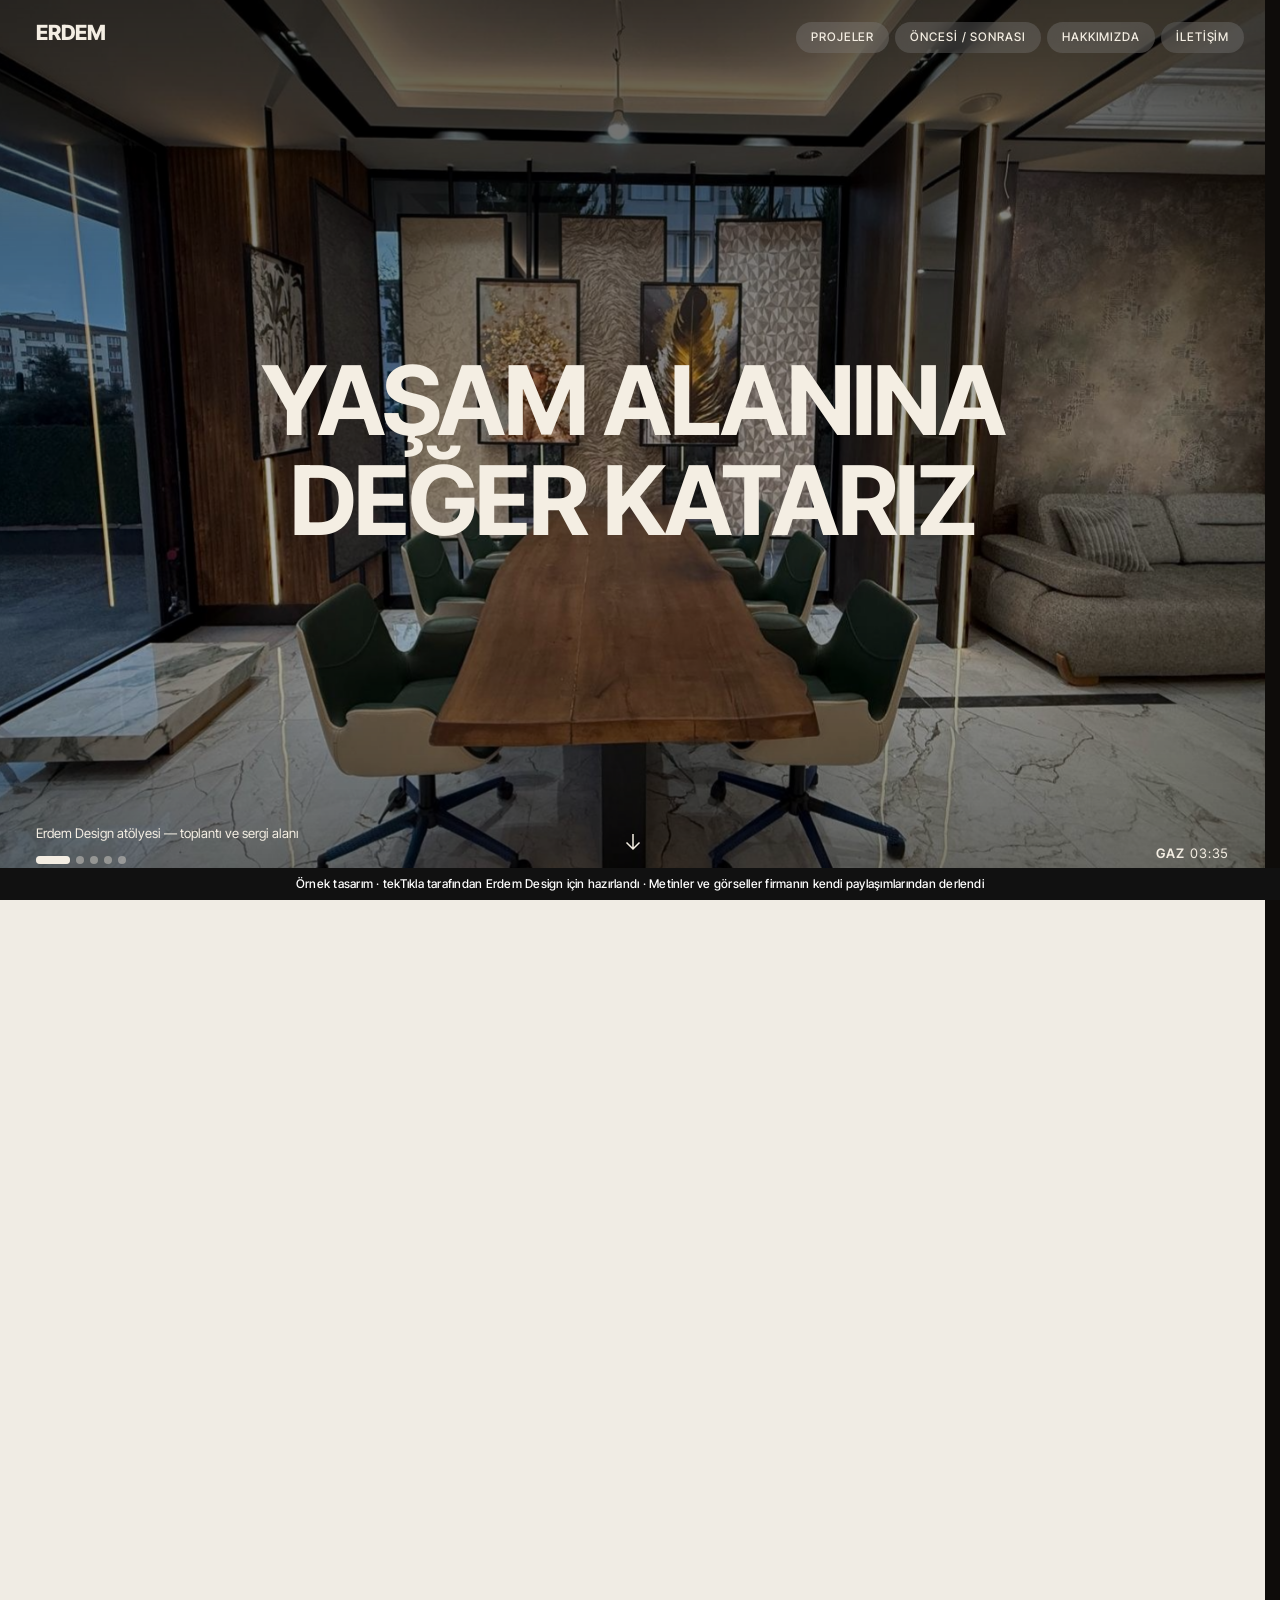
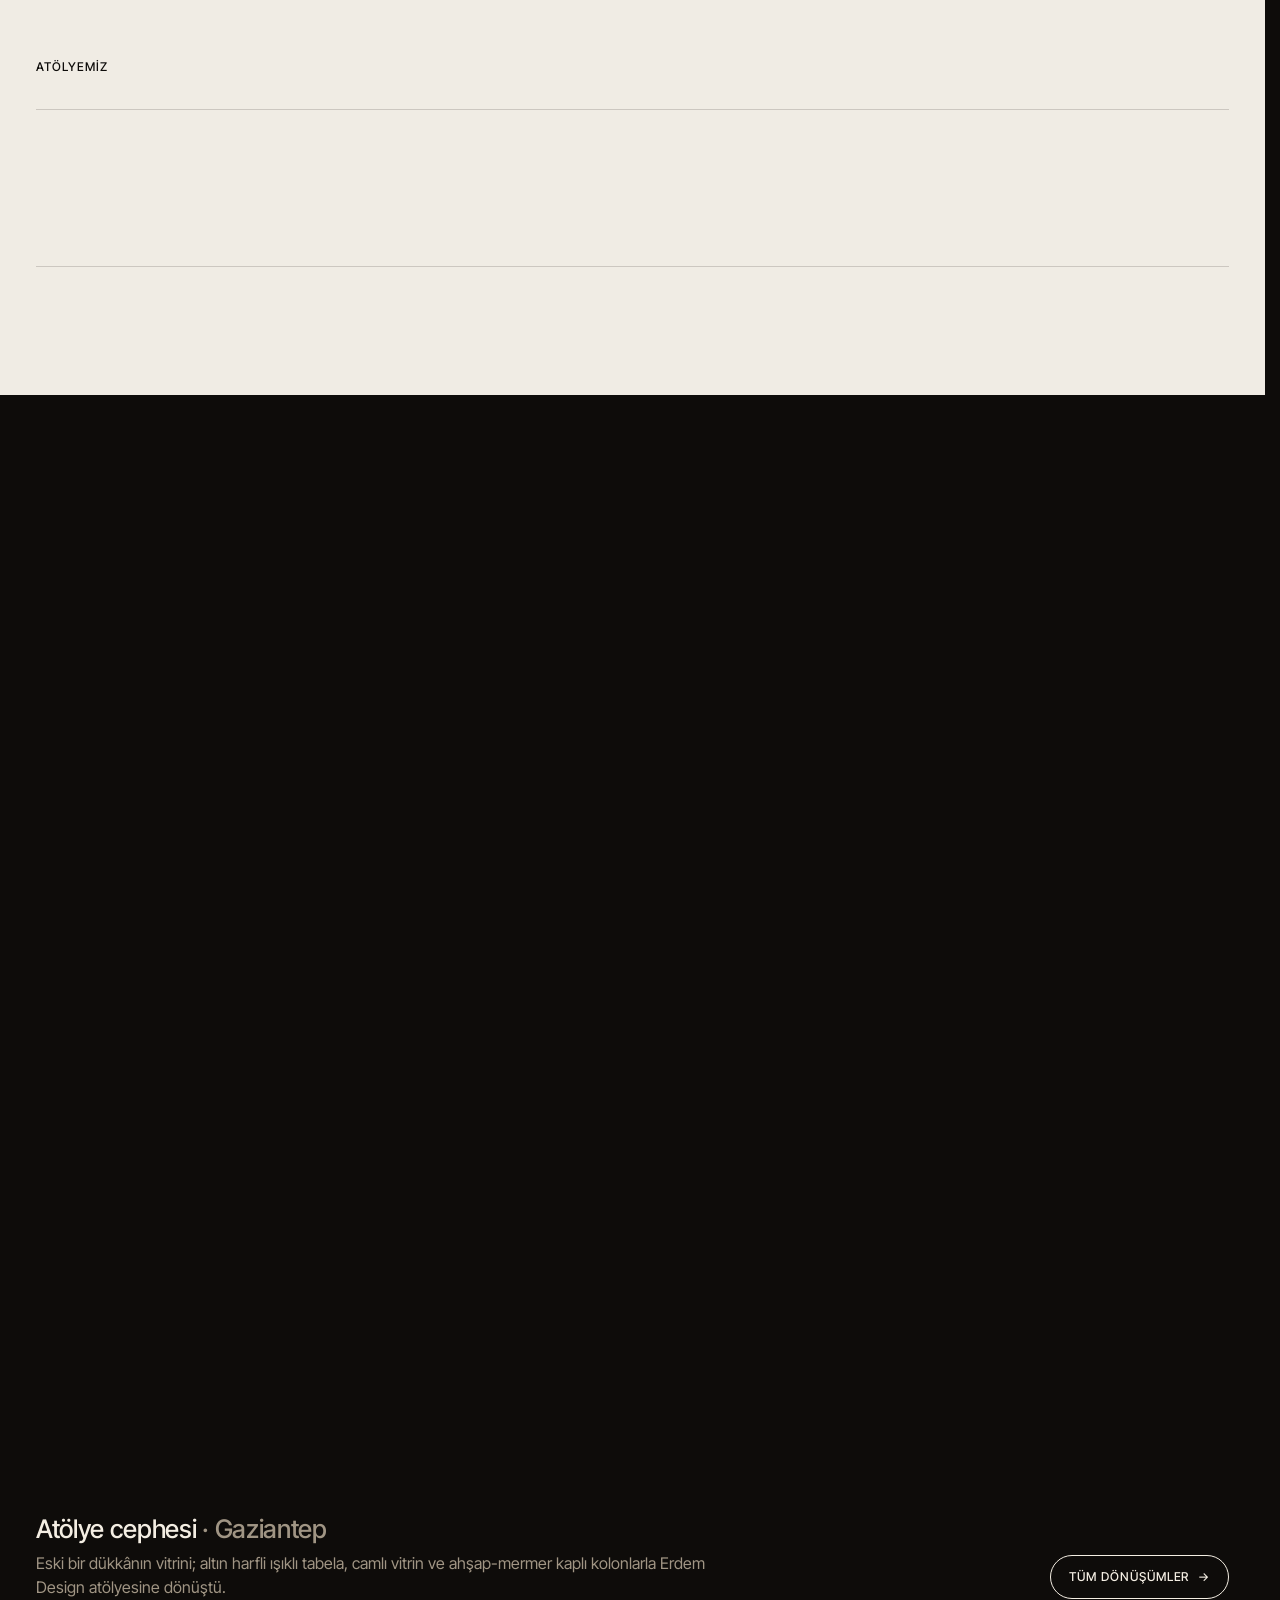
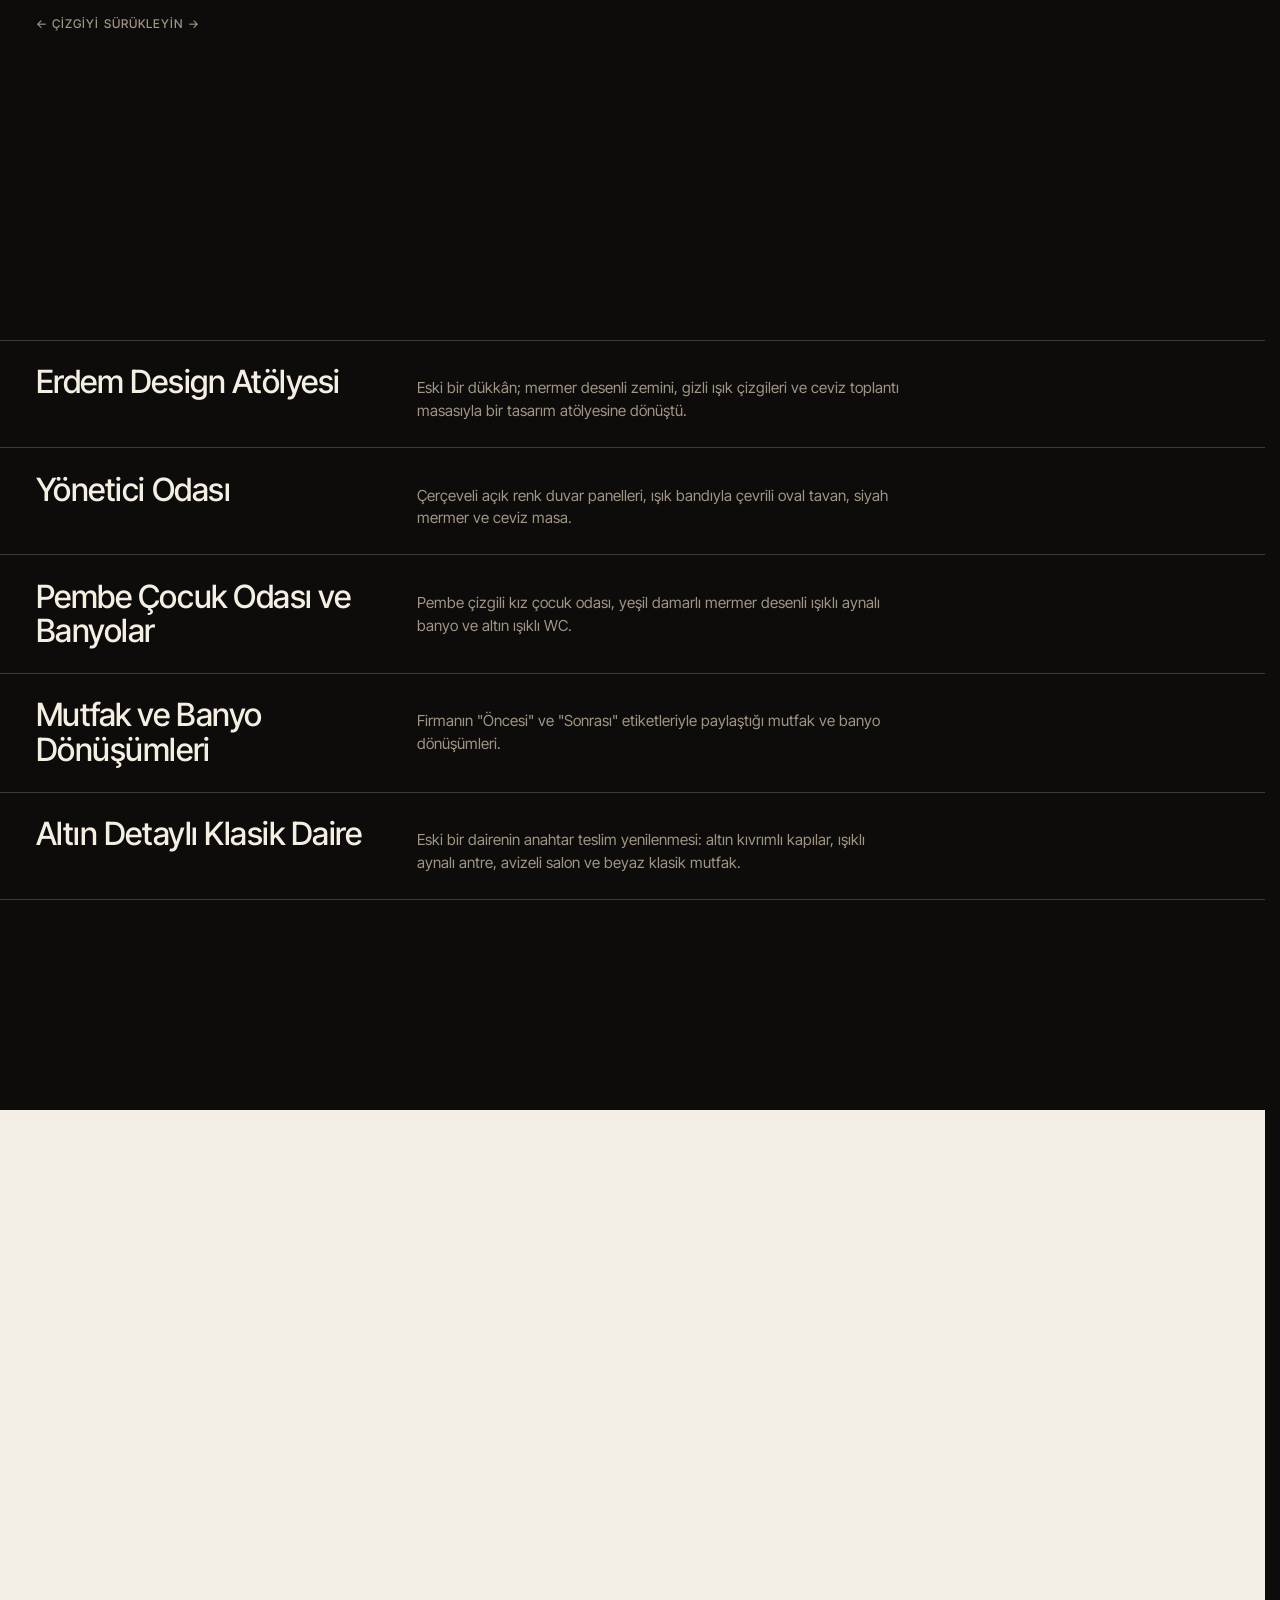
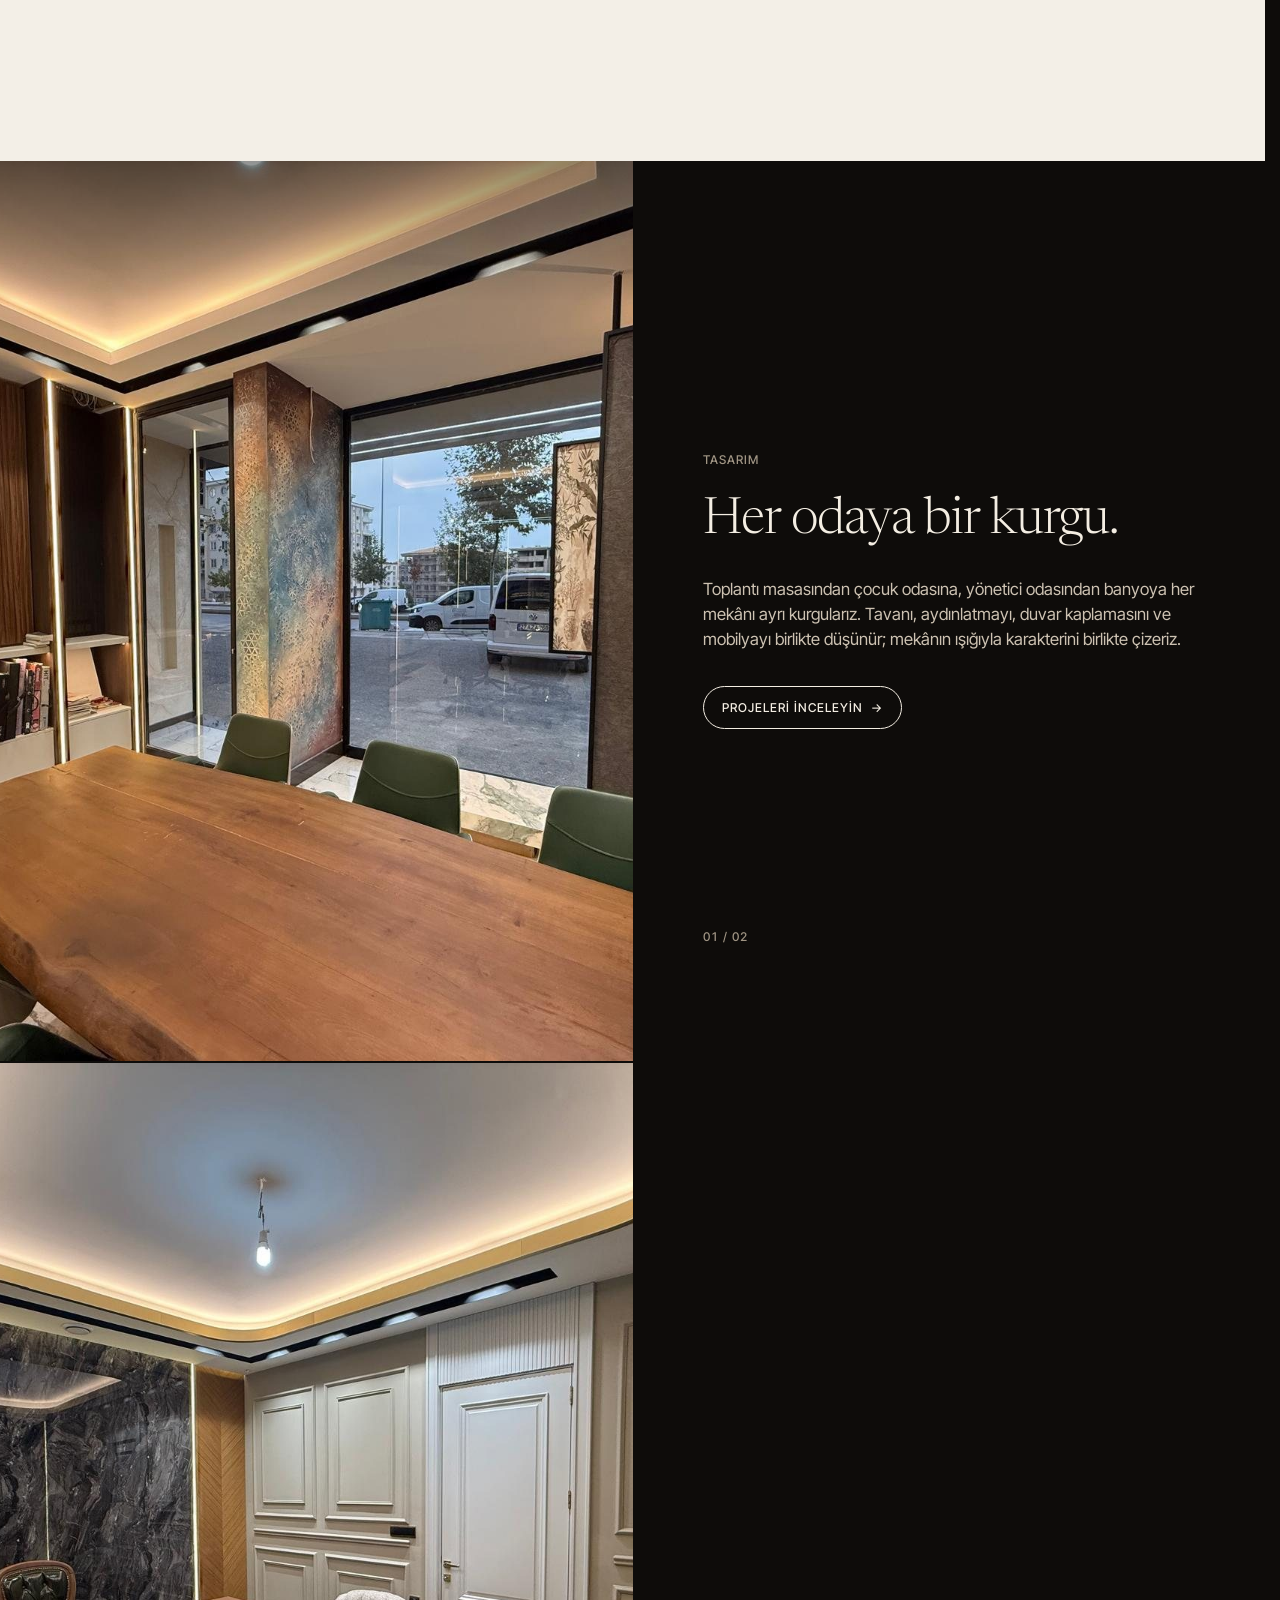
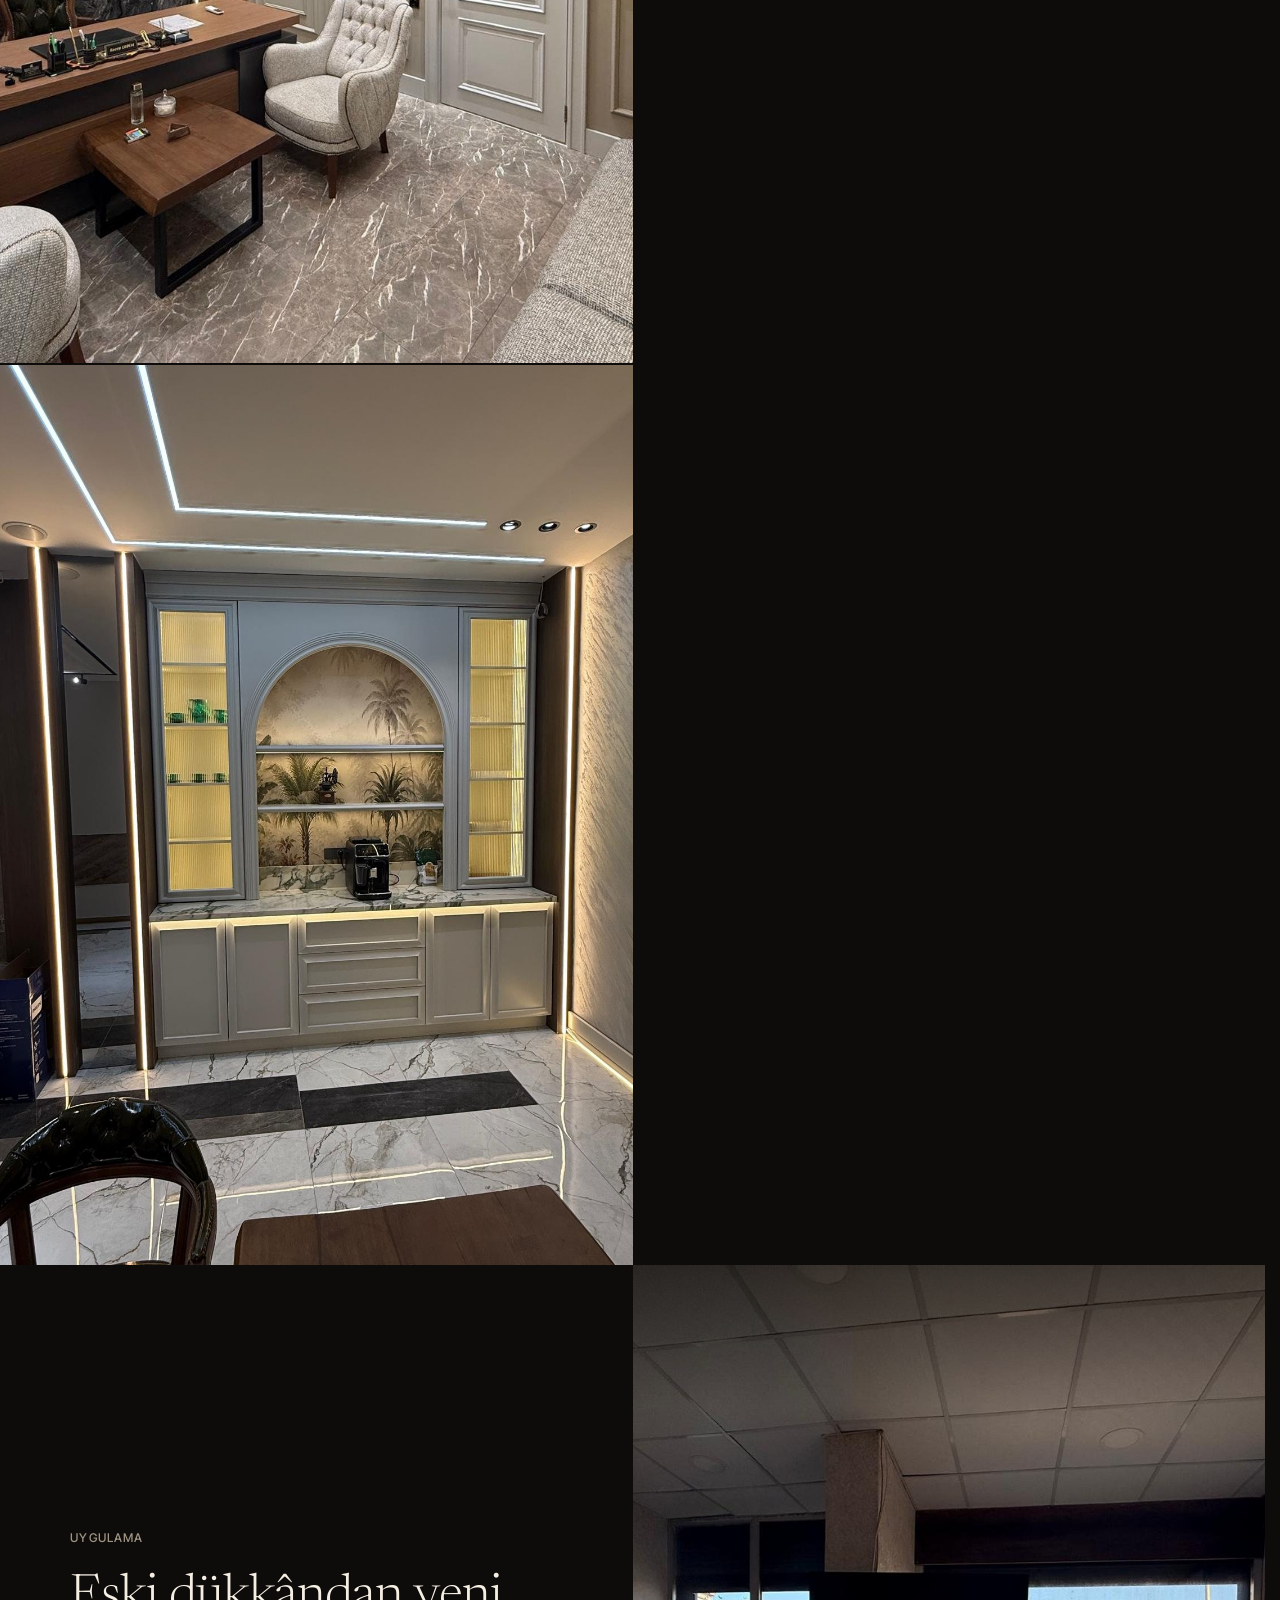
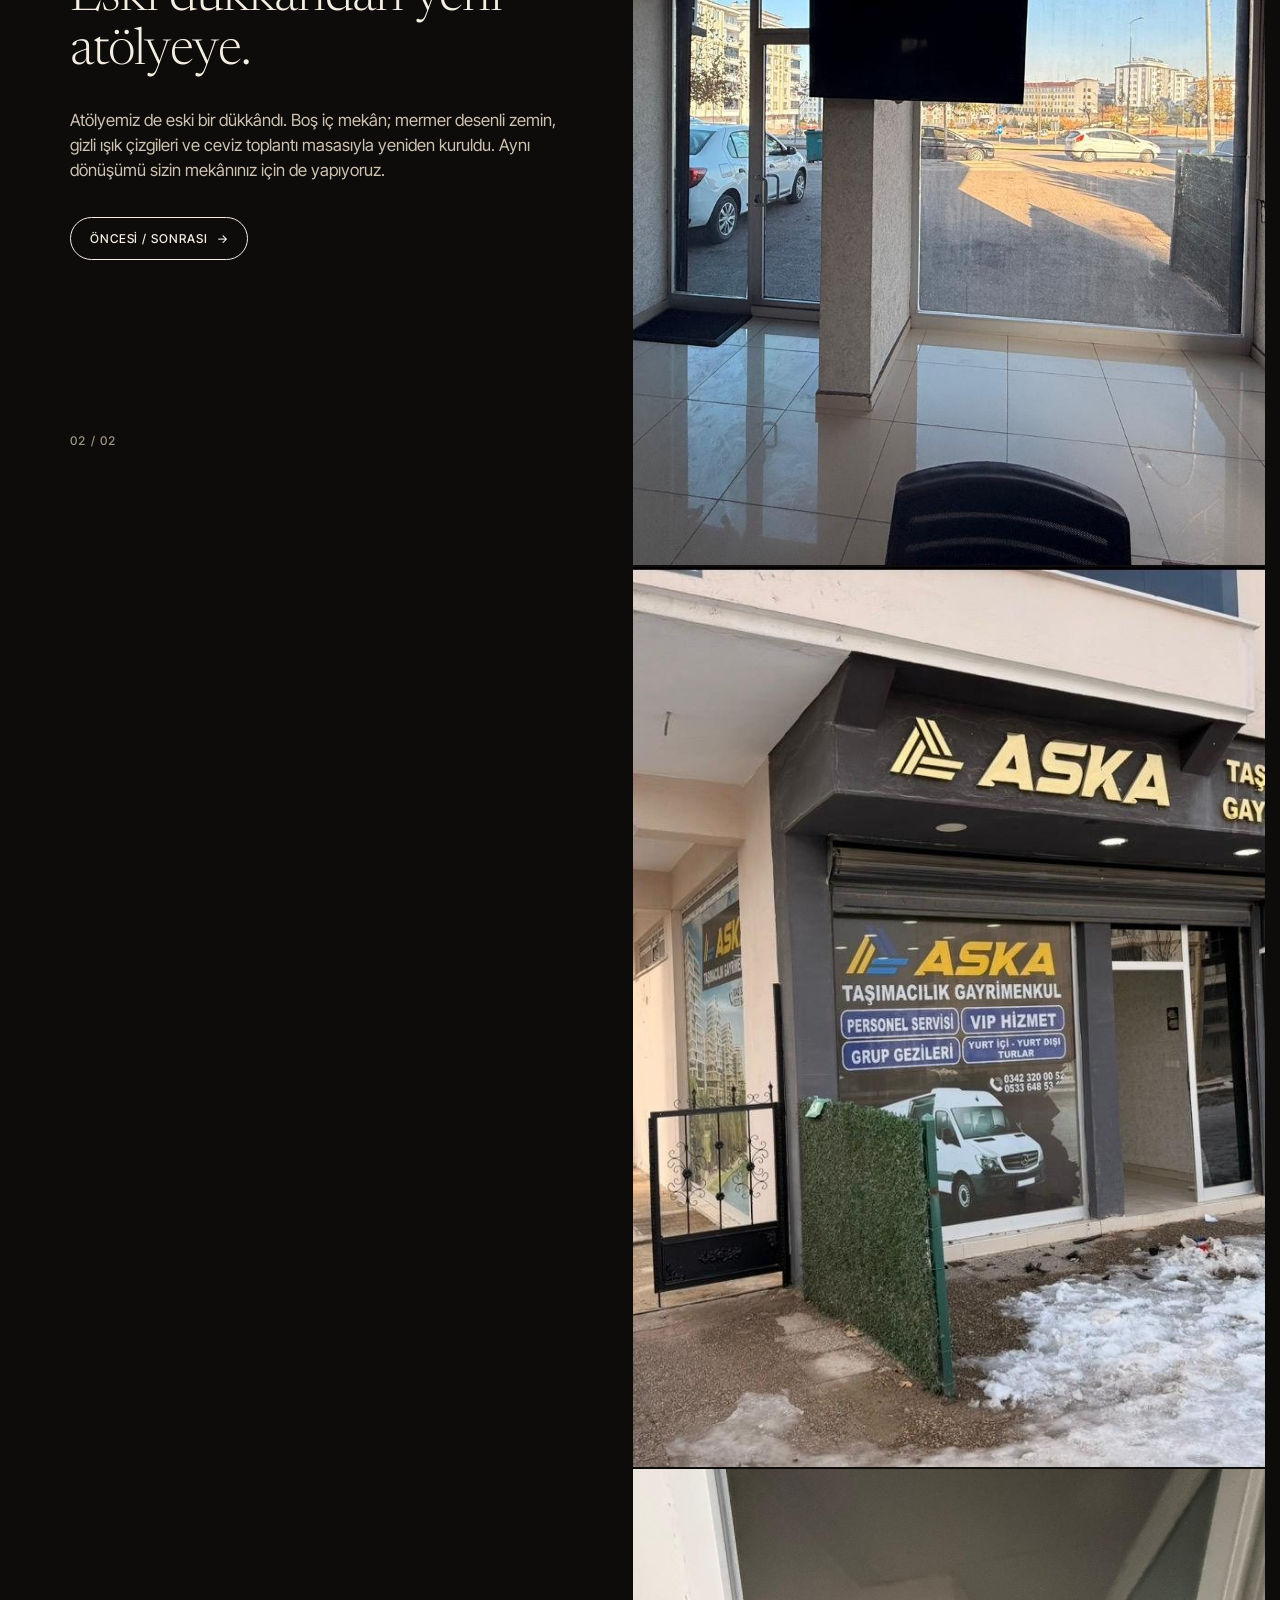
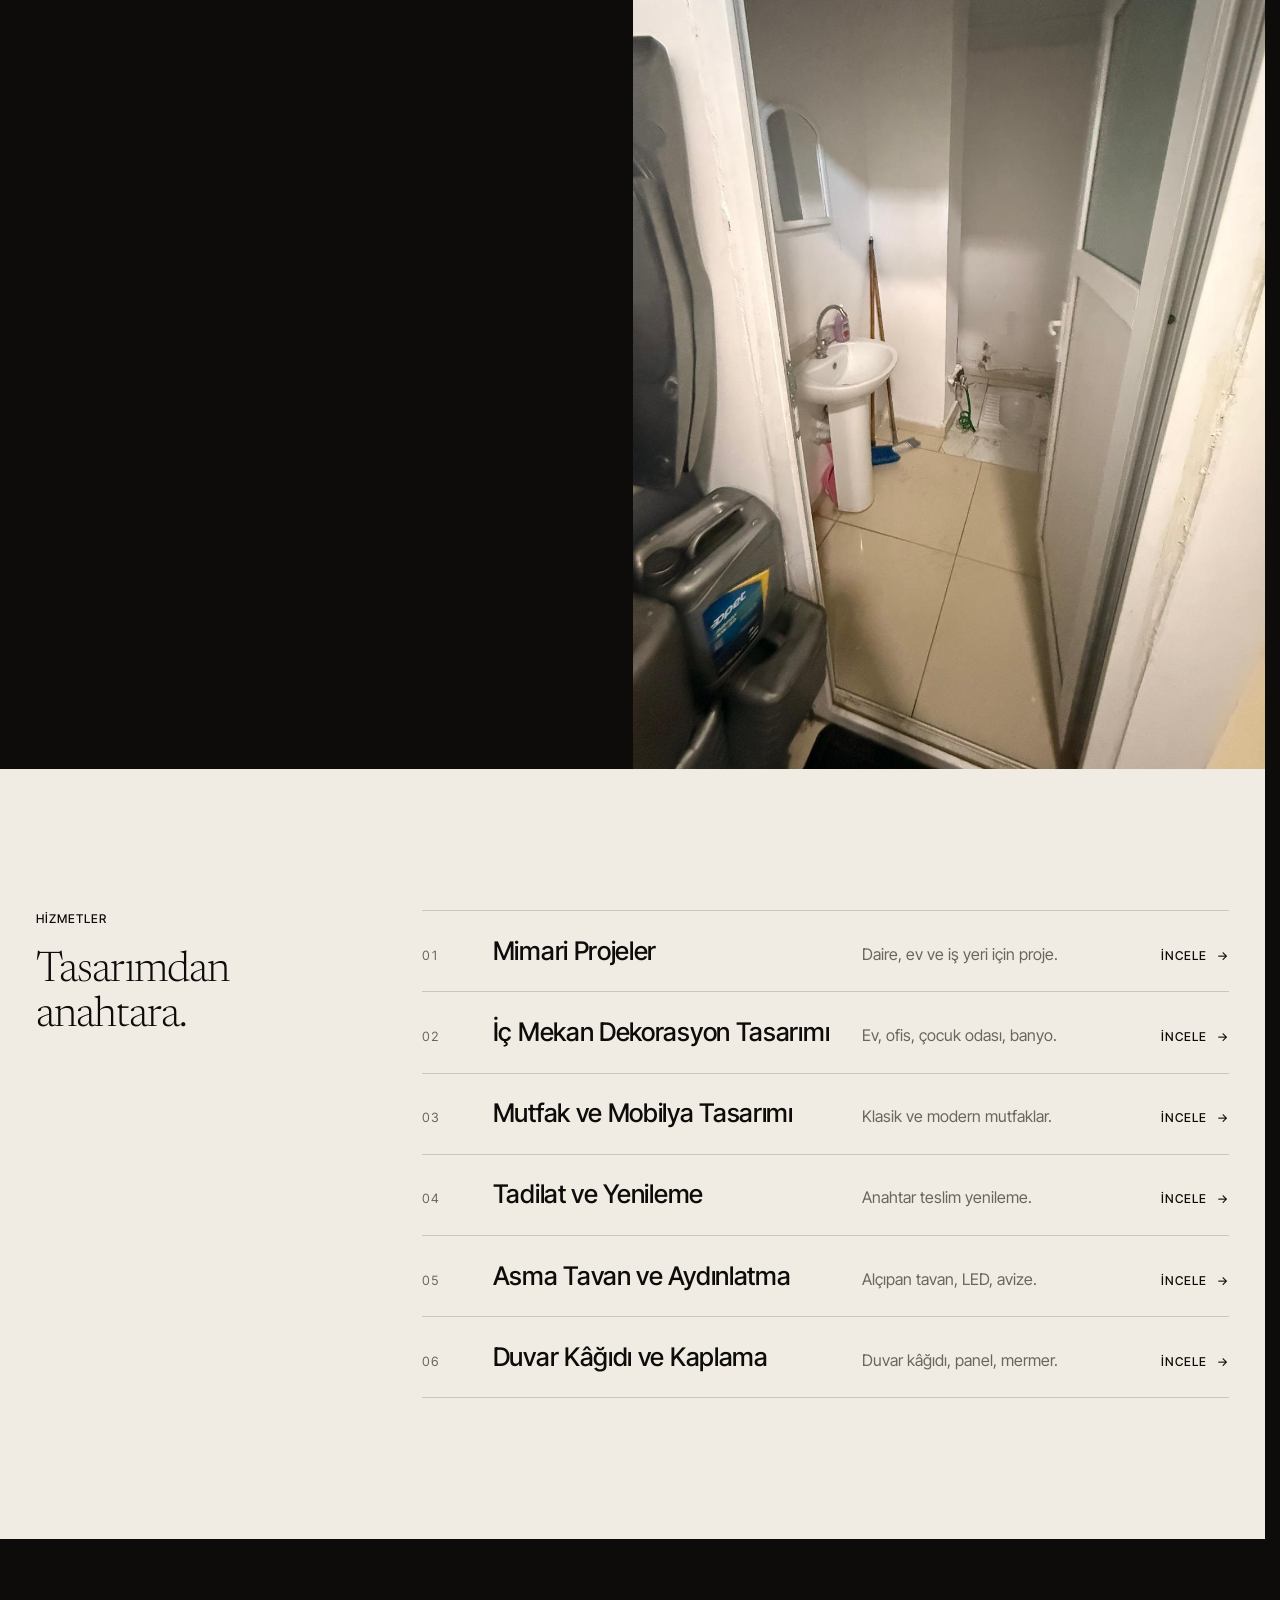
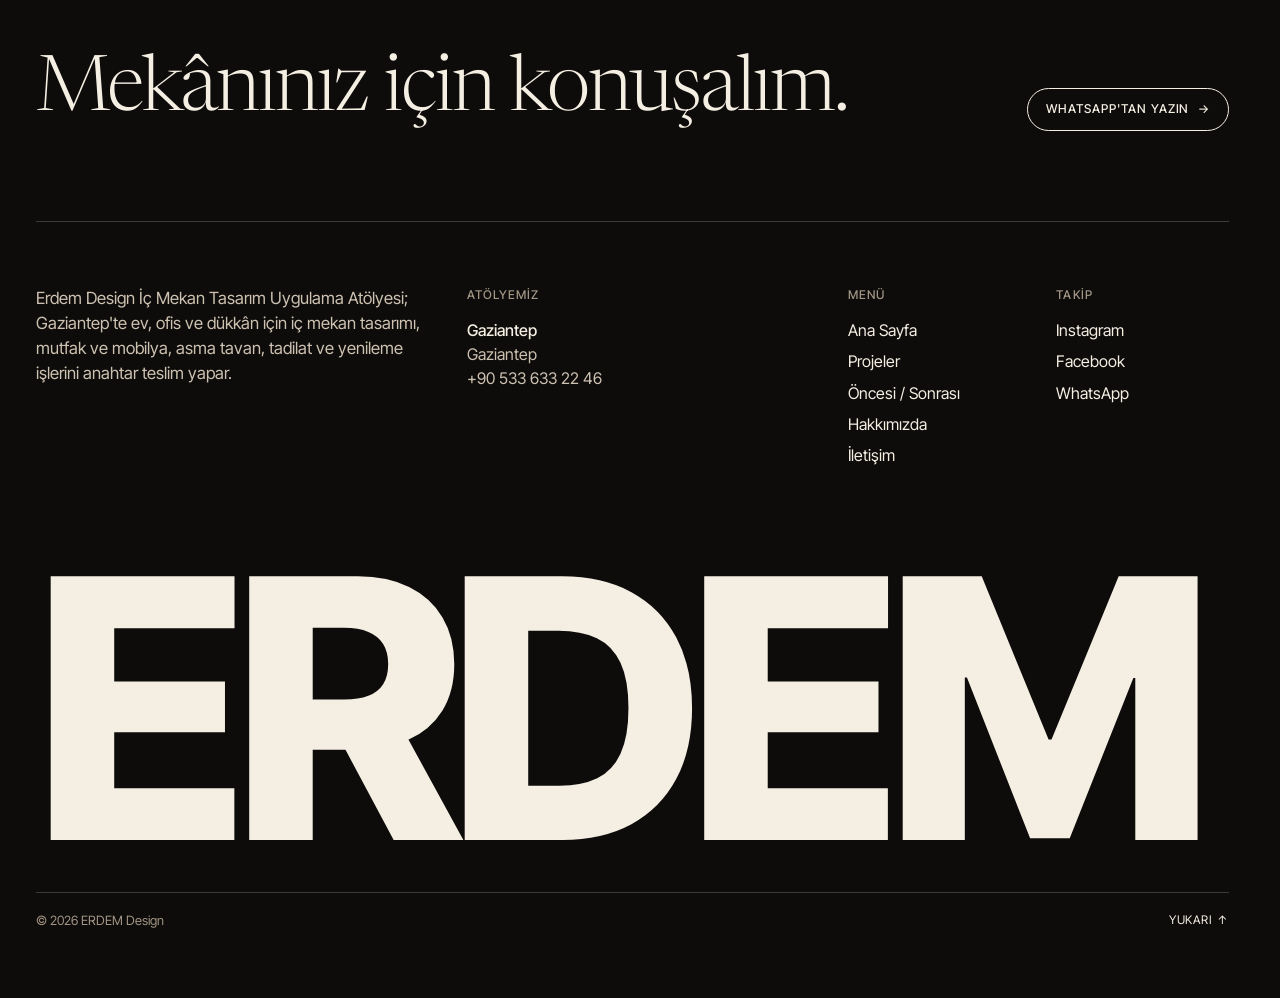
<file: index.html>
<!doctype html>
<html lang="tr">
<head>
<meta charset="utf-8">
<meta name="viewport" content="width=device-width, initial-scale=1">
<title>Erdem Design — İç Mekan Tasarım ve Uygulama Atölyesi, Gaziantep</title>
<meta name="description" content="Erdem Design İç Mekan Tasarım Uygulama Atölyesi: Gaziantep'te ev, ofis ve dükkân için iç mekan tasarımı, mutfak ve mobilya, asma tavan, tadilat ve yenileme; anahtar teslim uygulama.">
<meta property="og:title" content="Erdem Design — İç Mekan Tasarım ve Uygulama Atölyesi, Gaziantep">
<meta property="og:description" content="Erdem Design İç Mekan Tasarım Uygulama Atölyesi: Gaziantep'te ev, ofis ve dükkân için iç mekan tasarımı, mutfak ve mobilya, asma tavan, tadilat ve yenileme; anahtar teslim uygulama.">
<meta property="og:image" content="https://ferhattatlisu.github.io/erdem-ic-mimarlik/images/ba-ic-sonra.jpg">
<meta property="og:type" content="website">
<meta name="robots" content="noindex, nofollow">
<meta name="theme-color" content="#0e0c0a">
<link rel="icon" href="data:image/svg+xml,%3Csvg xmlns='http://www.w3.org/2000/svg' viewBox='0 0 32 32'%3E%3Crect width='32' height='32' fill=%27%230e0c0a%27/%3E%3Ctext x='16' y='22' font-family='Arial,sans-serif' font-weight='700' font-size='15' text-anchor='middle' fill=%27%23b8925a%27%3EE%3C/text%3E%3C/svg%3E">
<link rel="preconnect" href="https://fonts.googleapis.com">
<link rel="preconnect" href="https://fonts.gstatic.com" crossorigin>
<link href="https://fonts.googleapis.com/css2?family=Inter+Tight:wght@300;400;500;600;700;800&family=Newsreader:ital,opsz,wght@0,6..72,300;0,6..72,400;1,6..72,300&display=swap" rel="stylesheet">
<link rel="stylesheet" href="css/style.css">
<script src="js/boot.js"></script>
</head>
<body data-page="home">

<!-- Açılış ekranı: siyah zeminde büyük marka yazısı; site yüklendikçe küçülür ve logonun yerine oturur -->
<div class="preloader" aria-hidden="true">
  <div class="preloader-bg"></div>
  <div class="preloader-mark"><span class="logo-a"></span></div>
</div>

<!-- Sayfanın tüm içeriği js/data.js dosyasından üretilir -->
<div class="page" id="page"><main id="main"></main></div>

<!-- Sayfa geçişinde sağdan giren pastel panel -->
<div class="tpanel" aria-hidden="true"></div>

<noscript><p style="padding:2rem;font-family:sans-serif">Bu siteyi görüntülemek için tarayıcınızda JavaScript açık olmalıdır.</p></noscript>

<script src="js/data.js"></script>
<script src="js/main.js"></script>
<script src="js/demo-serit.js"></script>
</body>
</html>
</file>
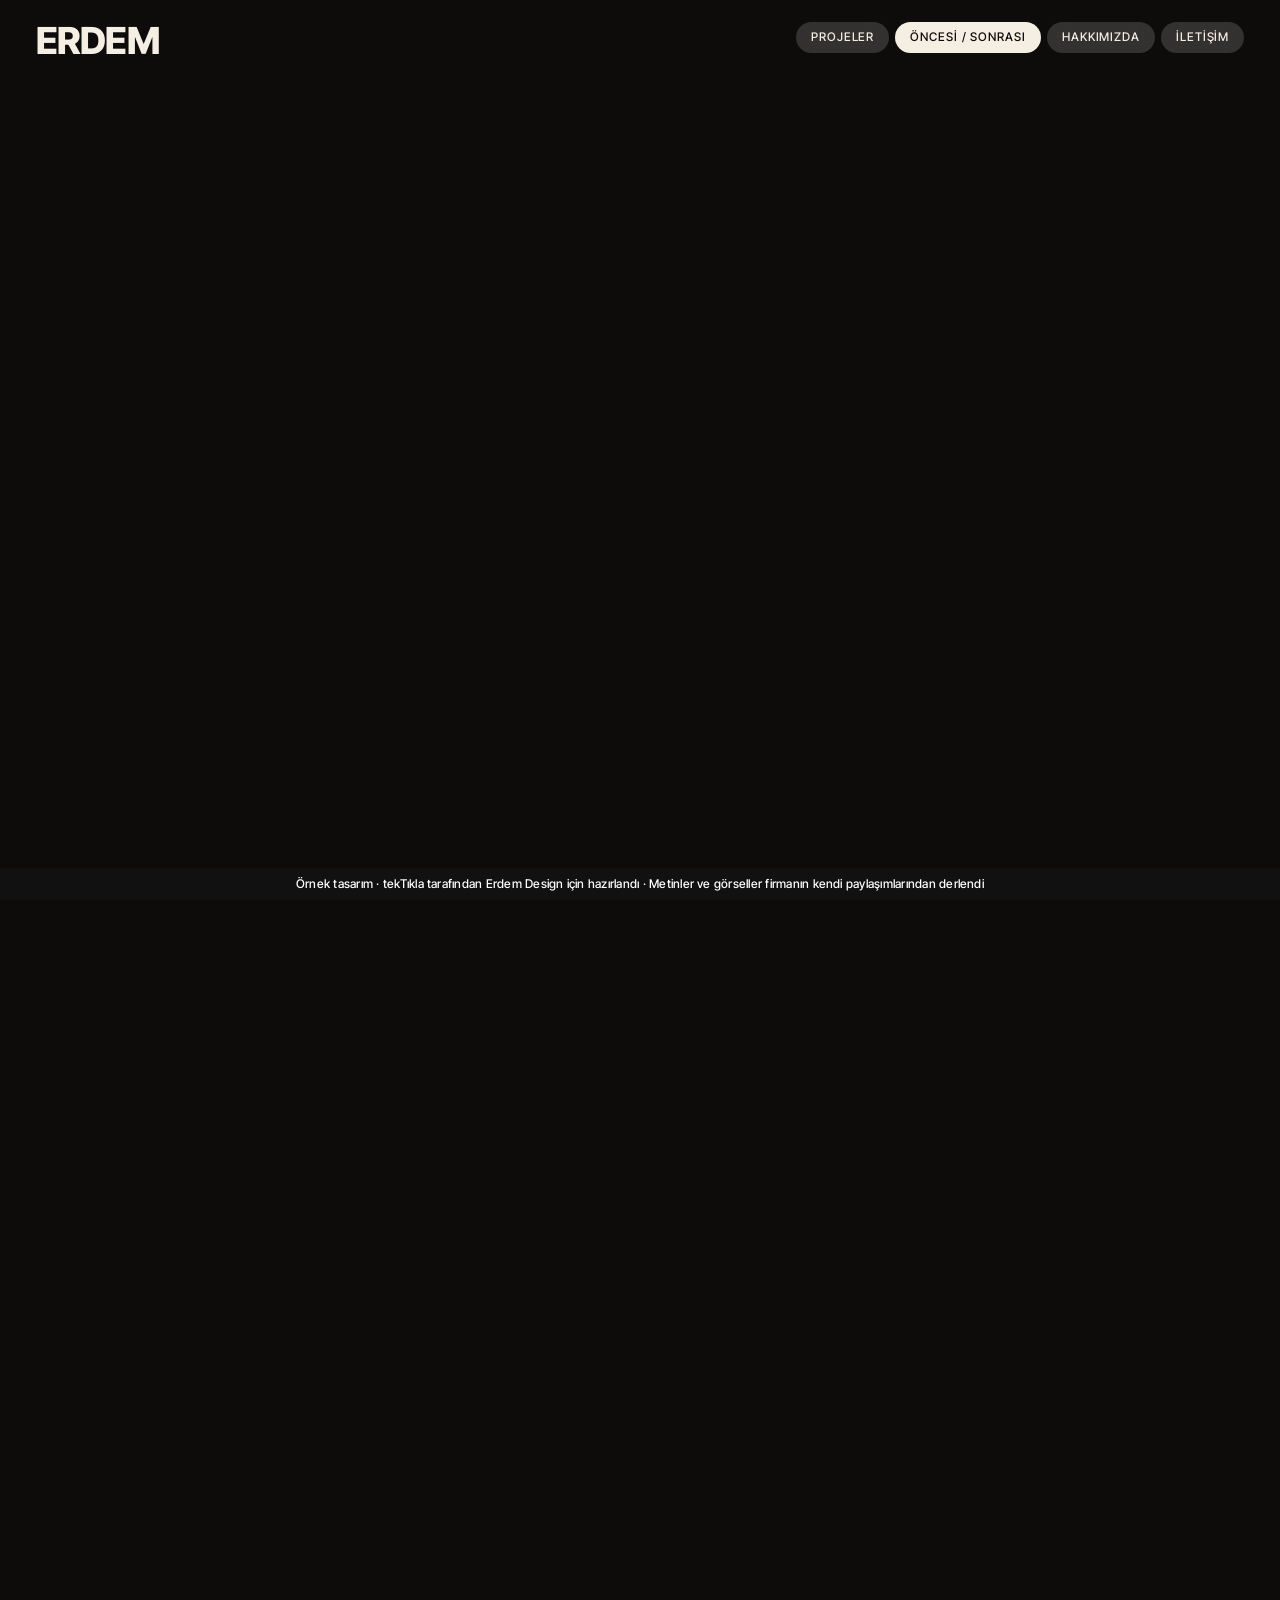
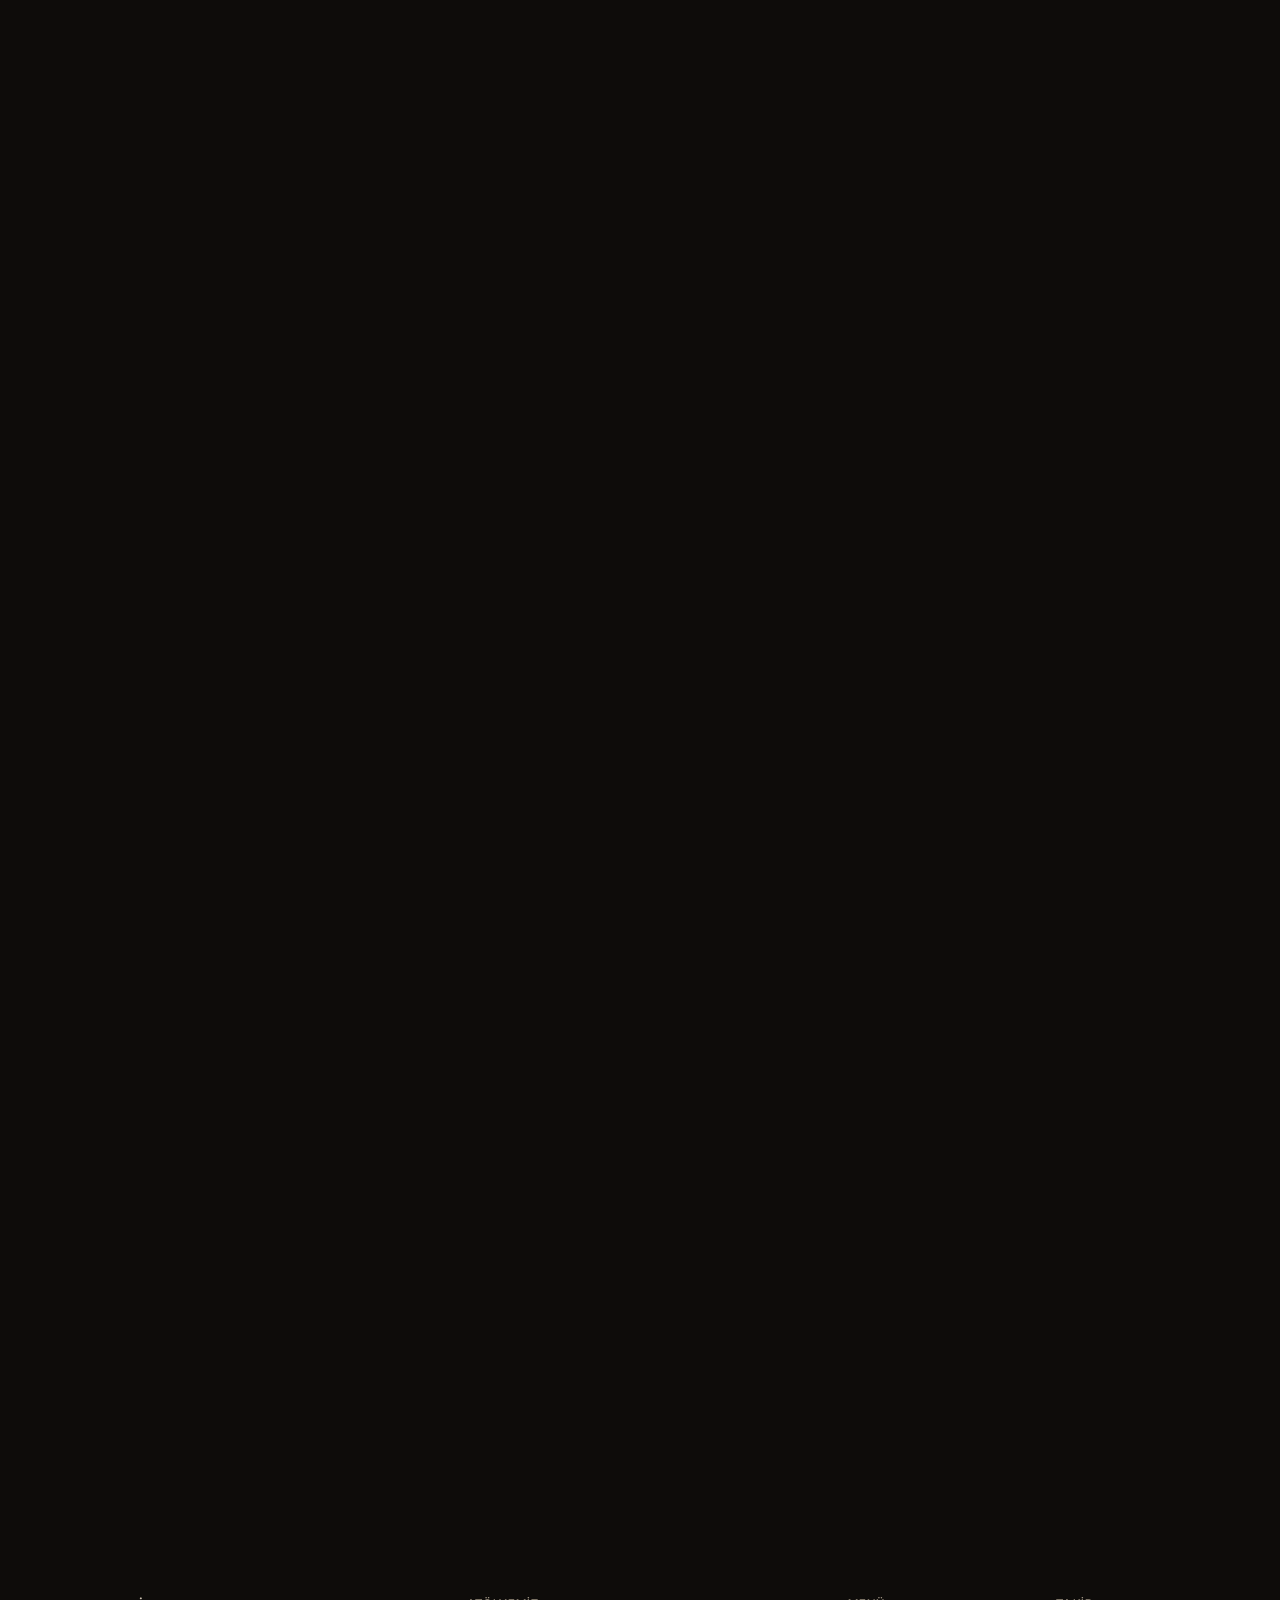
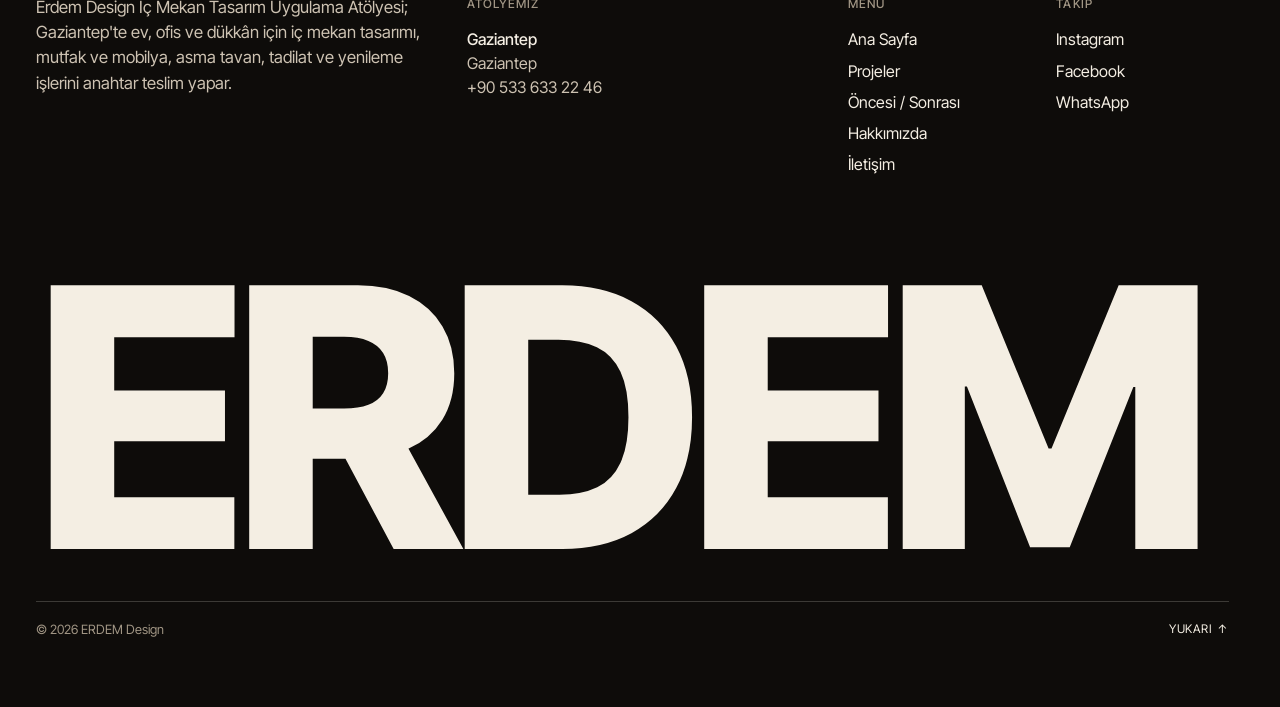
<file: oncesi-sonrasi.html>
<!doctype html>
<html lang="tr">
<head>
<meta charset="utf-8">
<meta name="viewport" content="width=device-width, initial-scale=1">
<title>Öncesi / Sonrası — Erdem Design İç Mekan Tasarım</title>
<meta name="description" content="Erdem Design İç Mekan Tasarım Uygulama Atölyesi: Gaziantep'te ev, ofis ve dükkân için iç mekan tasarımı, mutfak ve mobilya, asma tavan, tadilat ve yenileme; anahtar teslim uygulama.">
<meta property="og:title" content="Öncesi / Sonrası — Erdem Design İç Mekan Tasarım">
<meta property="og:description" content="Erdem Design İç Mekan Tasarım Uygulama Atölyesi: Gaziantep'te ev, ofis ve dükkân için iç mekan tasarımı, mutfak ve mobilya, asma tavan, tadilat ve yenileme; anahtar teslim uygulama.">
<meta property="og:image" content="https://ferhattatlisu.github.io/erdem-ic-mimarlik/images/ba-ic-sonra.jpg">
<meta property="og:type" content="website">
<meta name="robots" content="noindex, nofollow">
<meta name="theme-color" content="#0e0c0a">
<link rel="icon" href="data:image/svg+xml,%3Csvg xmlns='http://www.w3.org/2000/svg' viewBox='0 0 32 32'%3E%3Crect width='32' height='32' fill=%27%230e0c0a%27/%3E%3Ctext x='16' y='22' font-family='Arial,sans-serif' font-weight='700' font-size='15' text-anchor='middle' fill=%27%23b8925a%27%3EE%3C/text%3E%3C/svg%3E">
<link rel="preconnect" href="https://fonts.googleapis.com">
<link rel="preconnect" href="https://fonts.gstatic.com" crossorigin>
<link href="https://fonts.googleapis.com/css2?family=Inter+Tight:wght@300;400;500;600;700;800&family=Newsreader:ital,opsz,wght@0,6..72,300;0,6..72,400;1,6..72,300&display=swap" rel="stylesheet">
<link rel="stylesheet" href="css/style.css">
<script src="js/boot.js"></script>
</head>
<body data-page="ba">

<!-- Açılış ekranı: siyah zeminde büyük marka yazısı; site yüklendikçe küçülür ve logonun yerine oturur -->
<div class="preloader" aria-hidden="true">
  <div class="preloader-bg"></div>
  <div class="preloader-mark"><span class="logo-a"></span></div>
</div>

<!-- Sayfanın tüm içeriği js/data.js dosyasından üretilir -->
<div class="page" id="page"><main id="main"></main></div>

<!-- Sayfa geçişinde sağdan giren pastel panel -->
<div class="tpanel" aria-hidden="true"></div>

<noscript><p style="padding:2rem;font-family:sans-serif">Bu siteyi görüntülemek için tarayıcınızda JavaScript açık olmalıdır.</p></noscript>

<script src="js/data.js"></script>
<script src="js/main.js"></script>
<script src="js/demo-serit.js"></script>
</body>
</html>
</file>
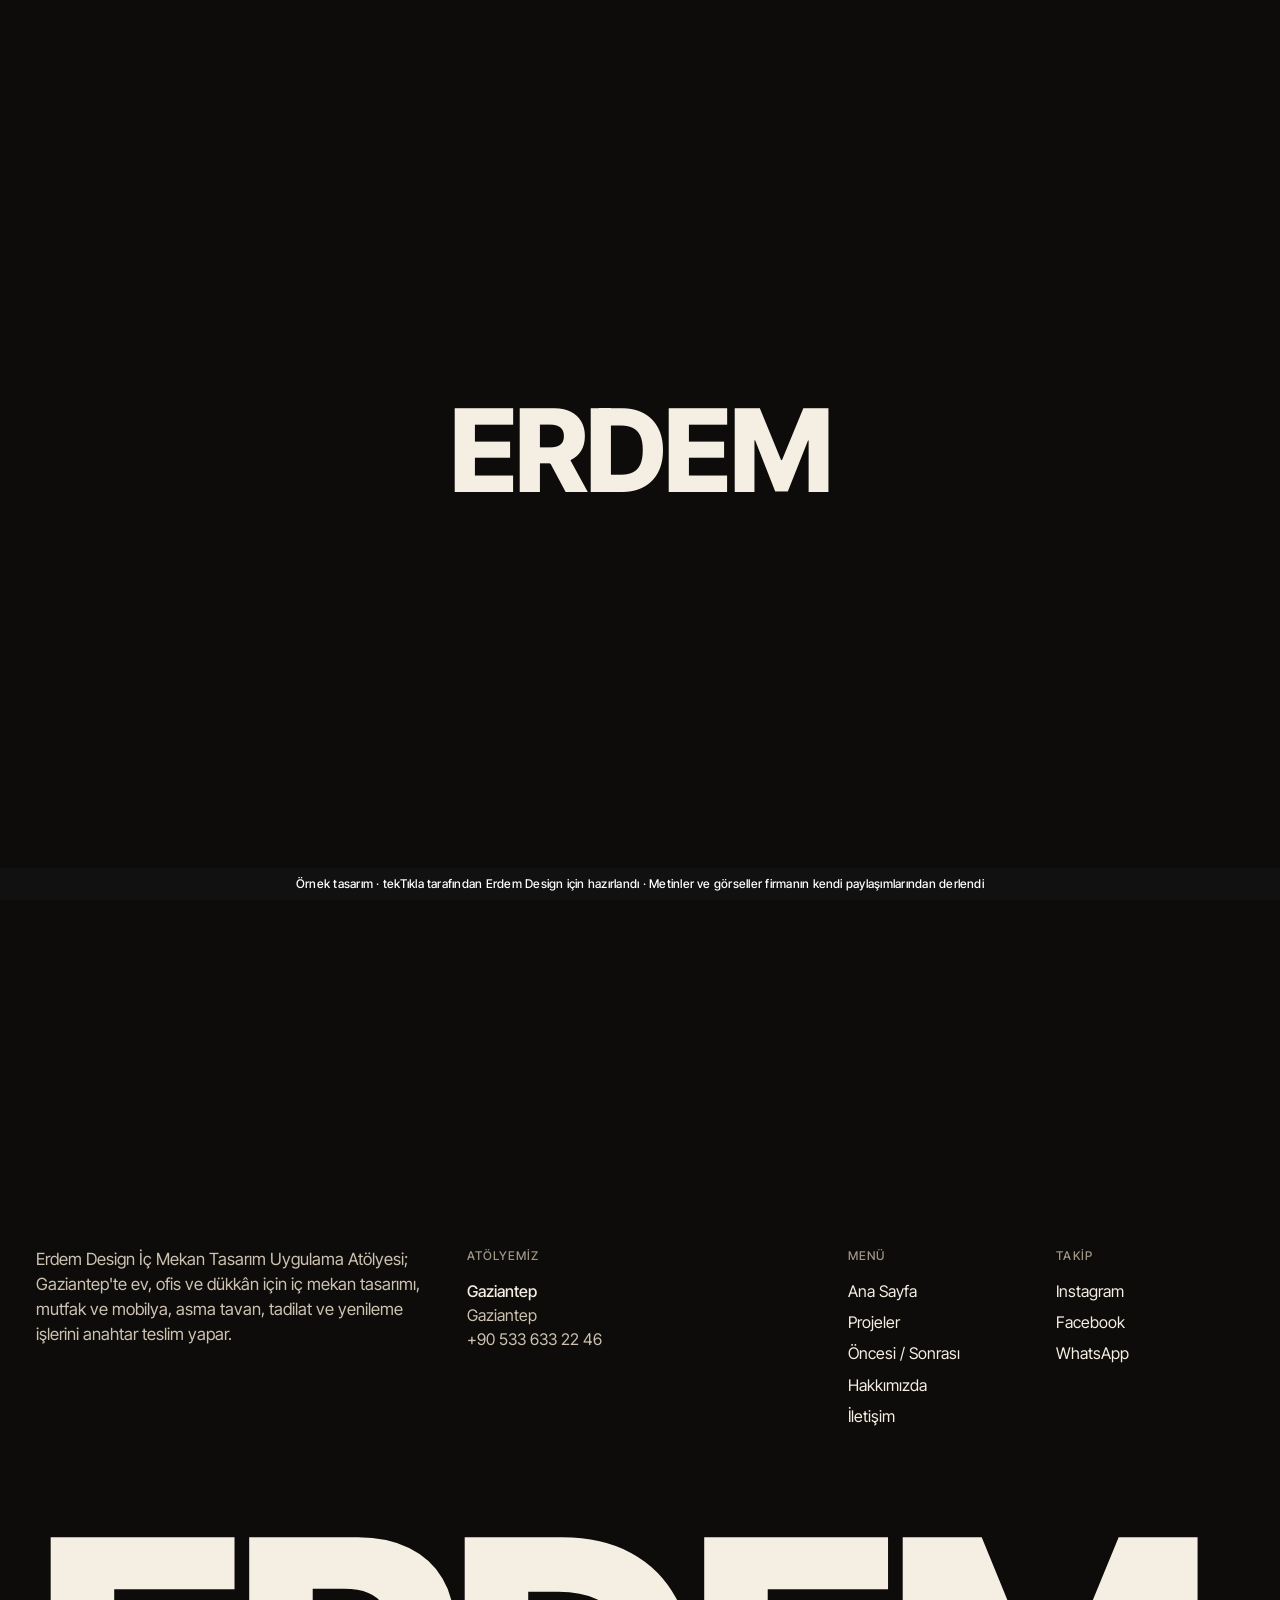
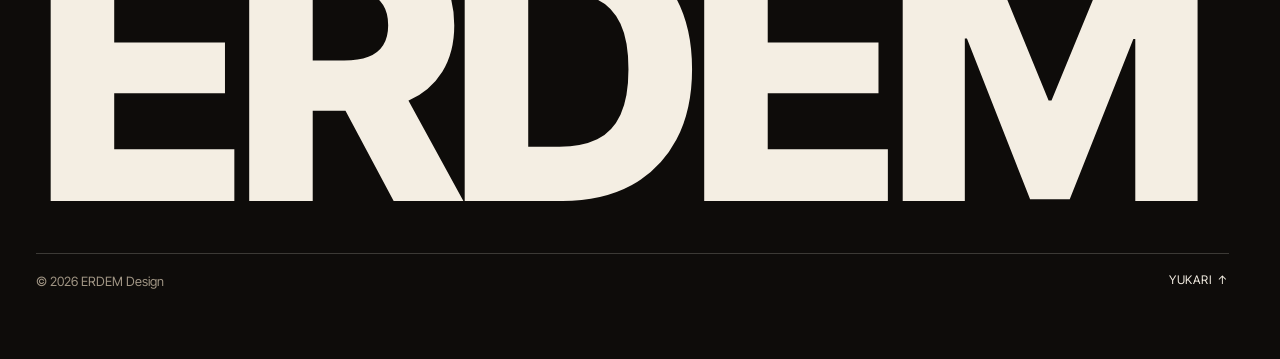
<file: proje.html>
<!doctype html>
<html lang="tr">
<head>
<meta charset="utf-8">
<meta name="viewport" content="width=device-width, initial-scale=1">
<title>Erdem Design — İç Mekan Tasarım ve Uygulama Atölyesi, Gaziantep</title>
<meta name="description" content="Erdem Design İç Mekan Tasarım Uygulama Atölyesi: Gaziantep'te ev, ofis ve dükkân için iç mekan tasarımı, mutfak ve mobilya, asma tavan, tadilat ve yenileme; anahtar teslim uygulama.">
<meta property="og:title" content="Erdem Design — İç Mekan Tasarım ve Uygulama Atölyesi, Gaziantep">
<meta property="og:description" content="Erdem Design İç Mekan Tasarım Uygulama Atölyesi: Gaziantep'te ev, ofis ve dükkân için iç mekan tasarımı, mutfak ve mobilya, asma tavan, tadilat ve yenileme; anahtar teslim uygulama.">
<meta property="og:image" content="https://ferhattatlisu.github.io/erdem-ic-mimarlik/images/ba-ic-sonra.jpg">
<meta property="og:type" content="website">
<meta name="robots" content="noindex, nofollow">
<meta name="theme-color" content="#0e0c0a">
<link rel="icon" href="data:image/svg+xml,%3Csvg xmlns='http://www.w3.org/2000/svg' viewBox='0 0 32 32'%3E%3Crect width='32' height='32' fill=%27%230e0c0a%27/%3E%3Ctext x='16' y='22' font-family='Arial,sans-serif' font-weight='700' font-size='15' text-anchor='middle' fill=%27%23b8925a%27%3EE%3C/text%3E%3C/svg%3E">
<link rel="preconnect" href="https://fonts.googleapis.com">
<link rel="preconnect" href="https://fonts.gstatic.com" crossorigin>
<link href="https://fonts.googleapis.com/css2?family=Inter+Tight:wght@300;400;500;600;700;800&family=Newsreader:ital,opsz,wght@0,6..72,300;0,6..72,400;1,6..72,300&display=swap" rel="stylesheet">
<link rel="stylesheet" href="css/style.css">
<script src="js/boot.js"></script>
</head>
<body data-page="project">

<!-- Açılış ekranı: siyah zeminde büyük marka yazısı; site yüklendikçe küçülür ve logonun yerine oturur -->
<div class="preloader" aria-hidden="true">
  <div class="preloader-bg"></div>
  <div class="preloader-mark"><span class="logo-a"></span></div>
</div>

<!-- Sayfanın tüm içeriği js/data.js dosyasından üretilir -->
<div class="page" id="page"><main id="main"></main></div>

<!-- Sayfa geçişinde sağdan giren pastel panel -->
<div class="tpanel" aria-hidden="true"></div>

<noscript><p style="padding:2rem;font-family:sans-serif">Bu siteyi görüntülemek için tarayıcınızda JavaScript açık olmalıdır.</p></noscript>

<script src="js/data.js"></script>
<script src="js/main.js"></script>
<script src="js/demo-serit.js"></script>
</body>
</html>
</file>
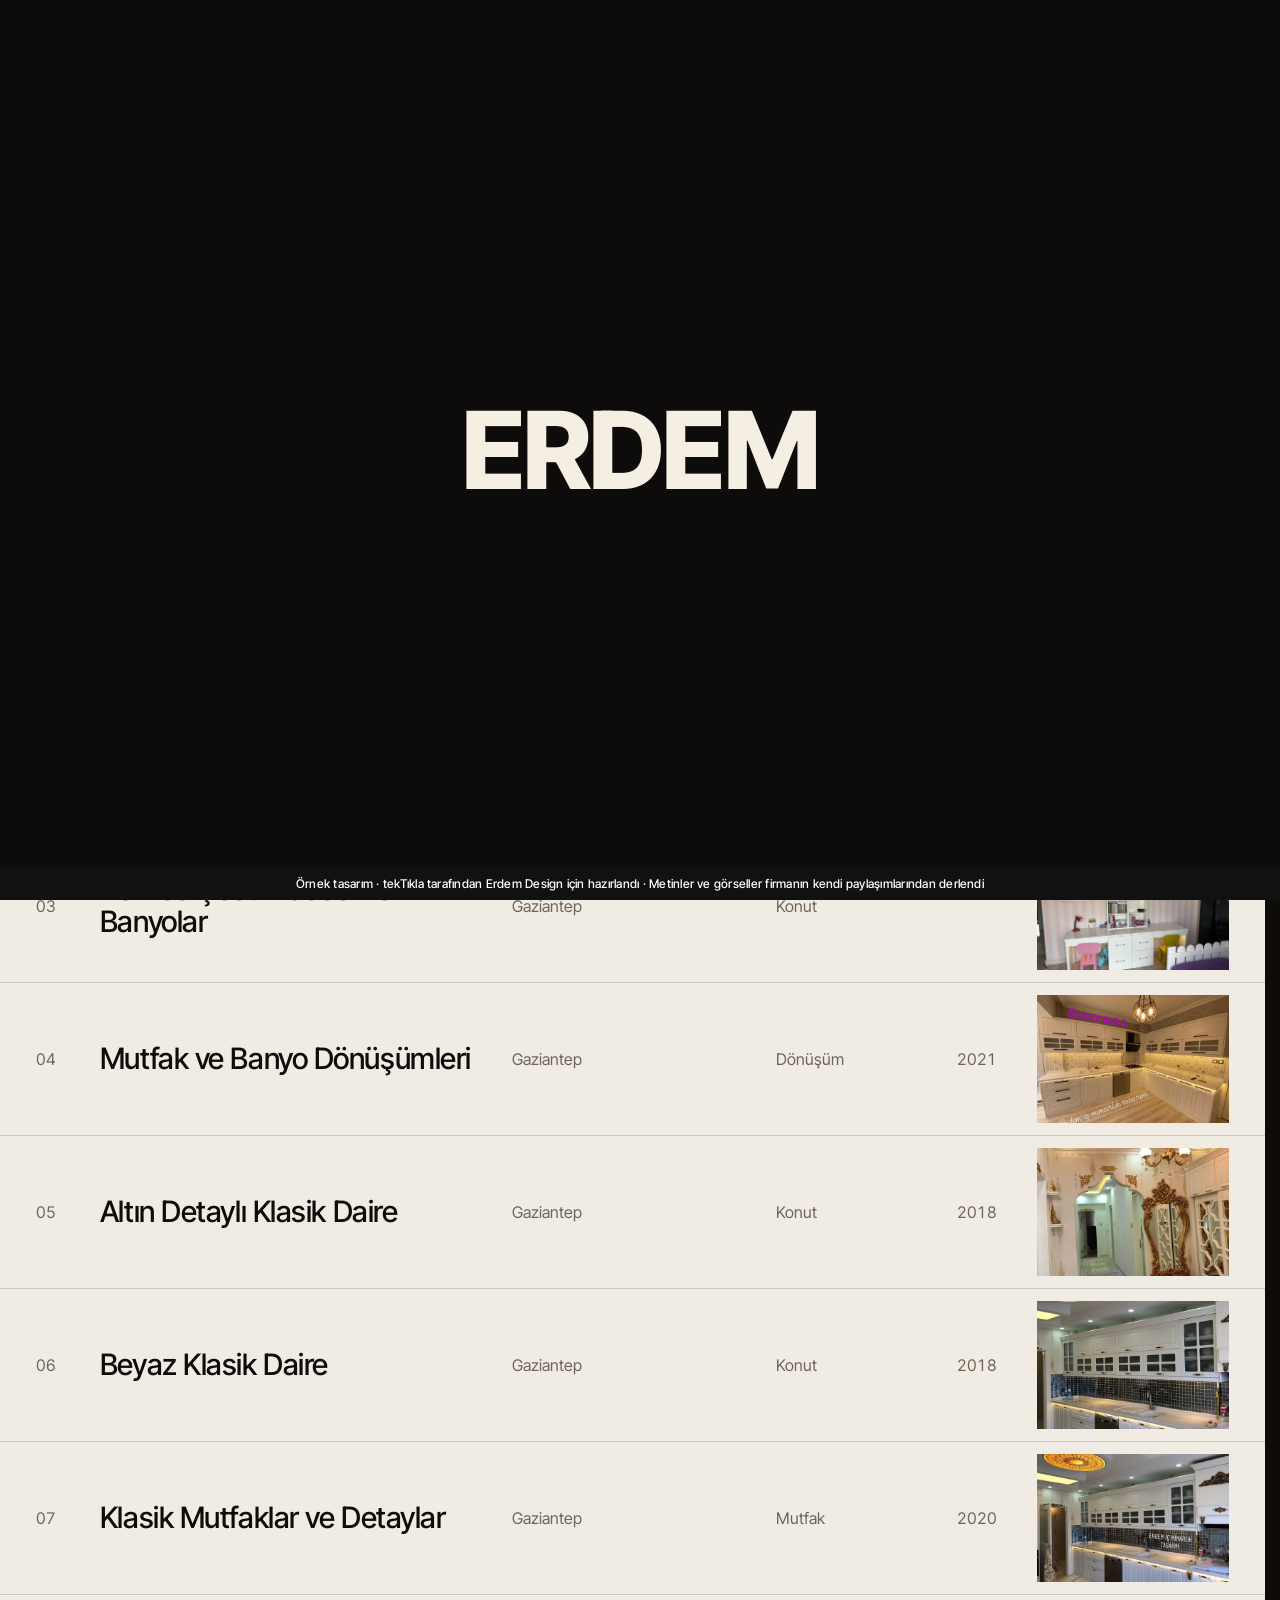
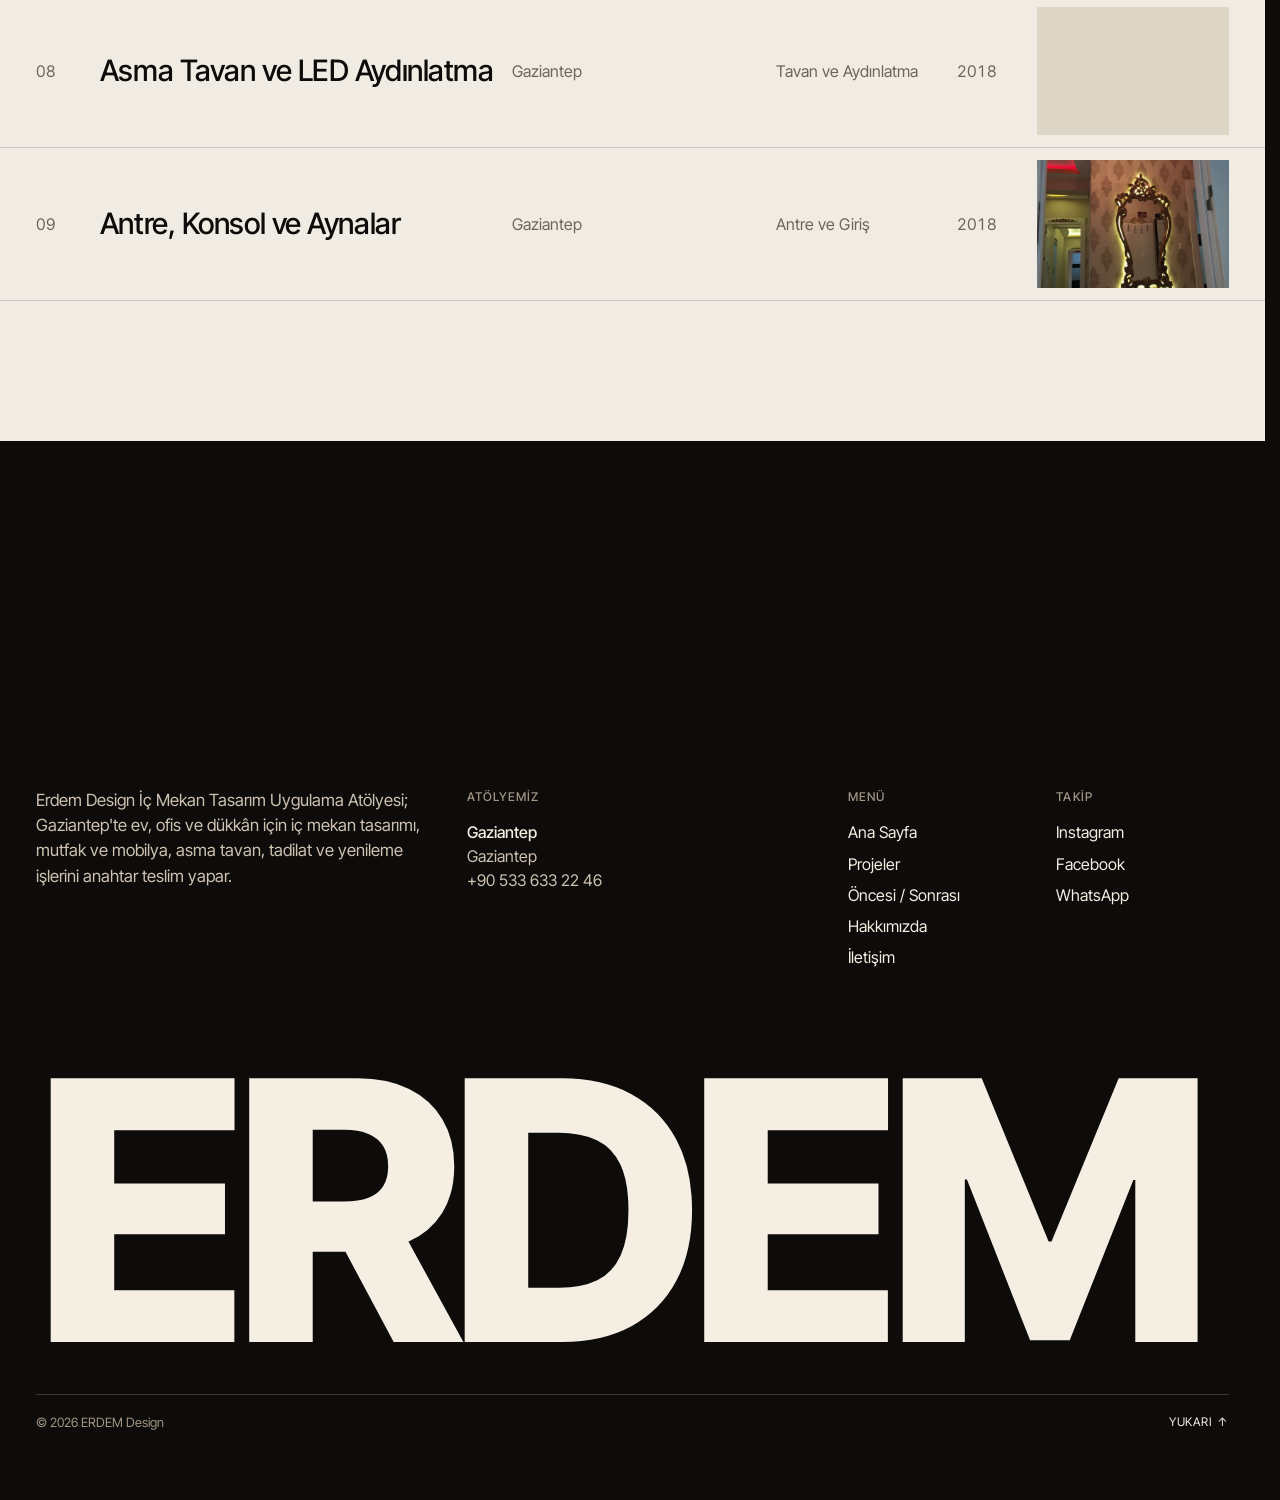
<file: projeler.html>
<!doctype html>
<html lang="tr">
<head>
<meta charset="utf-8">
<meta name="viewport" content="width=device-width, initial-scale=1">
<title>Erdem Design — İç Mekan Tasarım ve Uygulama Atölyesi, Gaziantep</title>
<meta name="description" content="Erdem Design İç Mekan Tasarım Uygulama Atölyesi: Gaziantep'te ev, ofis ve dükkân için iç mekan tasarımı, mutfak ve mobilya, asma tavan, tadilat ve yenileme; anahtar teslim uygulama.">
<meta property="og:title" content="Erdem Design — İç Mekan Tasarım ve Uygulama Atölyesi, Gaziantep">
<meta property="og:description" content="Erdem Design İç Mekan Tasarım Uygulama Atölyesi: Gaziantep'te ev, ofis ve dükkân için iç mekan tasarımı, mutfak ve mobilya, asma tavan, tadilat ve yenileme; anahtar teslim uygulama.">
<meta property="og:image" content="https://ferhattatlisu.github.io/erdem-ic-mimarlik/images/ba-ic-sonra.jpg">
<meta property="og:type" content="website">
<meta name="robots" content="noindex, nofollow">
<meta name="theme-color" content="#0e0c0a">
<link rel="icon" href="data:image/svg+xml,%3Csvg xmlns='http://www.w3.org/2000/svg' viewBox='0 0 32 32'%3E%3Crect width='32' height='32' fill=%27%230e0c0a%27/%3E%3Ctext x='16' y='22' font-family='Arial,sans-serif' font-weight='700' font-size='15' text-anchor='middle' fill=%27%23b8925a%27%3EE%3C/text%3E%3C/svg%3E">
<link rel="preconnect" href="https://fonts.googleapis.com">
<link rel="preconnect" href="https://fonts.gstatic.com" crossorigin>
<link href="https://fonts.googleapis.com/css2?family=Inter+Tight:wght@300;400;500;600;700;800&family=Newsreader:ital,opsz,wght@0,6..72,300;0,6..72,400;1,6..72,300&display=swap" rel="stylesheet">
<link rel="stylesheet" href="css/style.css">
<script src="js/boot.js"></script>
</head>
<body data-page="projects">

<!-- Açılış ekranı: siyah zeminde büyük marka yazısı; site yüklendikçe küçülür ve logonun yerine oturur -->
<div class="preloader" aria-hidden="true">
  <div class="preloader-bg"></div>
  <div class="preloader-mark"><span class="logo-a"></span></div>
</div>

<!-- Sayfanın tüm içeriği js/data.js dosyasından üretilir -->
<div class="page" id="page"><main id="main"></main></div>

<!-- Sayfa geçişinde sağdan giren pastel panel -->
<div class="tpanel" aria-hidden="true"></div>

<noscript><p style="padding:2rem;font-family:sans-serif">Bu siteyi görüntülemek için tarayıcınızda JavaScript açık olmalıdır.</p></noscript>

<script src="js/data.js"></script>
<script src="js/main.js"></script>
<script src="js/demo-serit.js"></script>
</body>
</html>
</file>
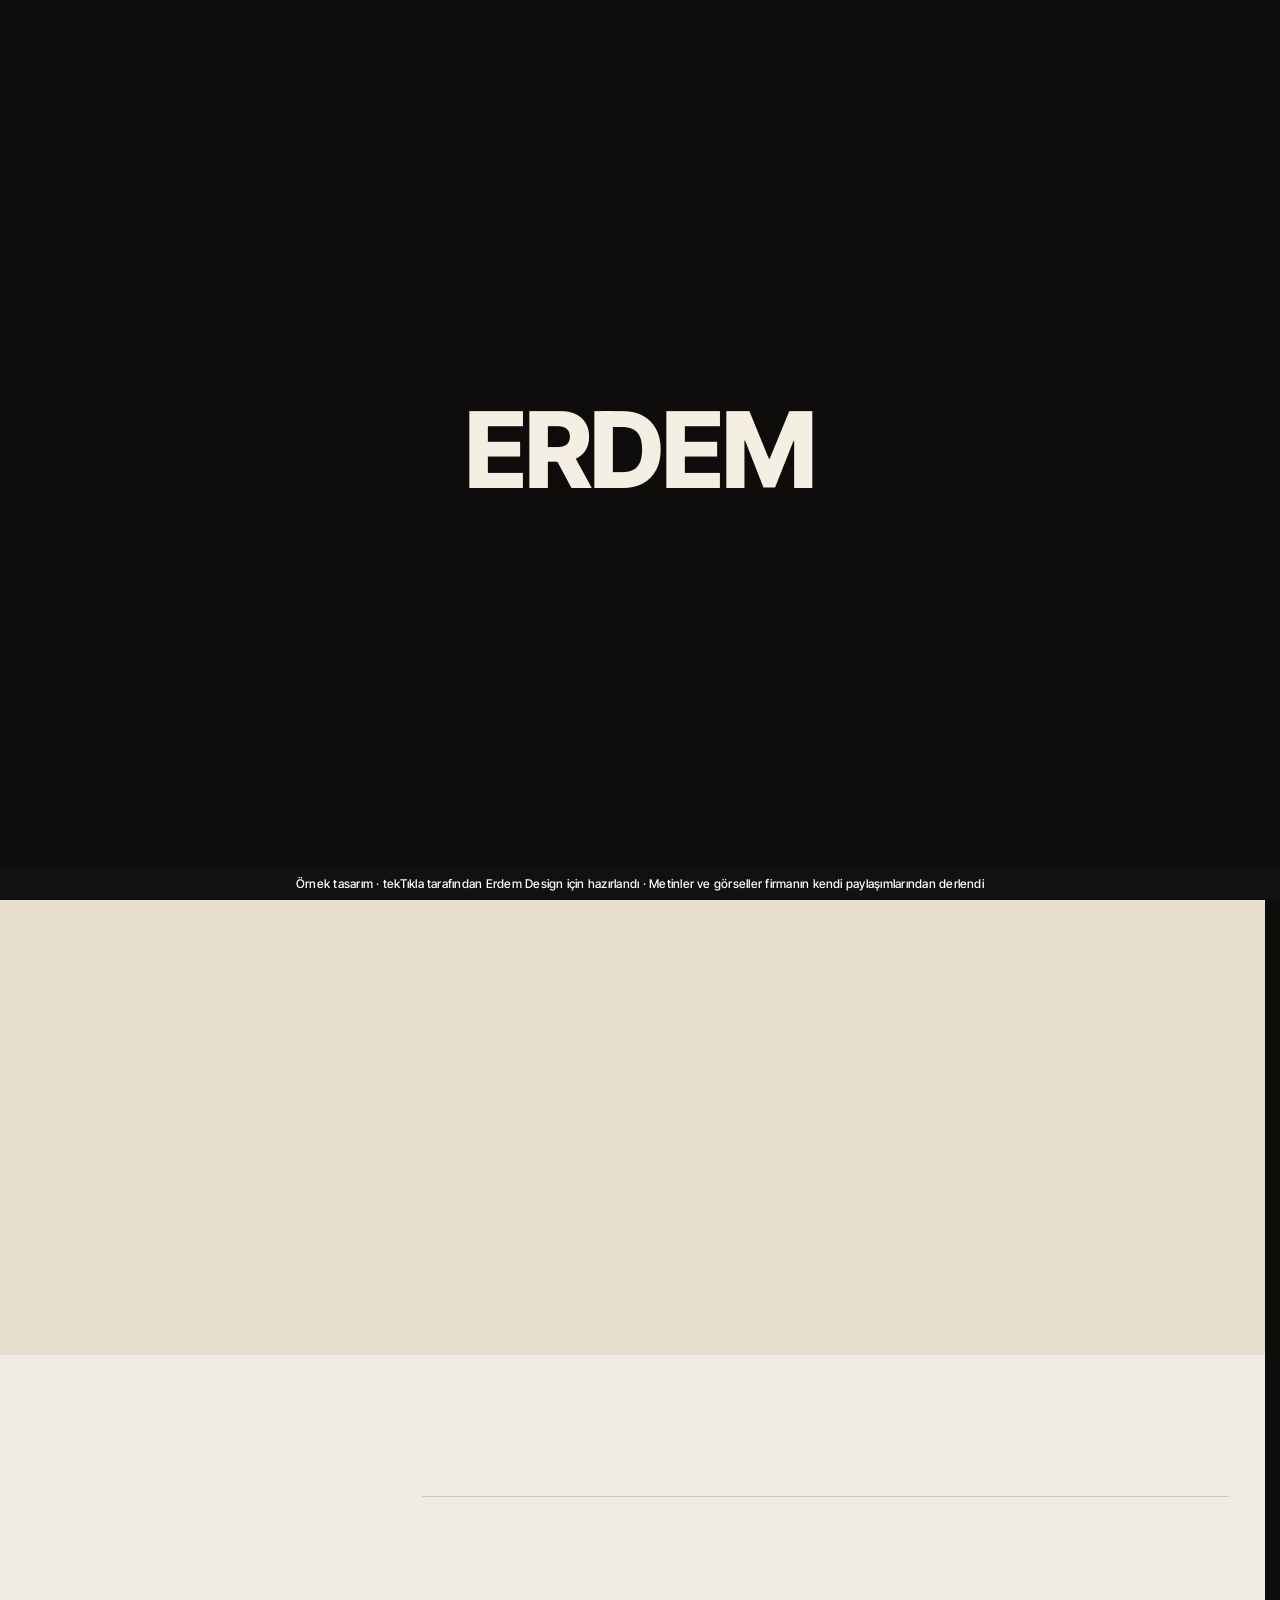
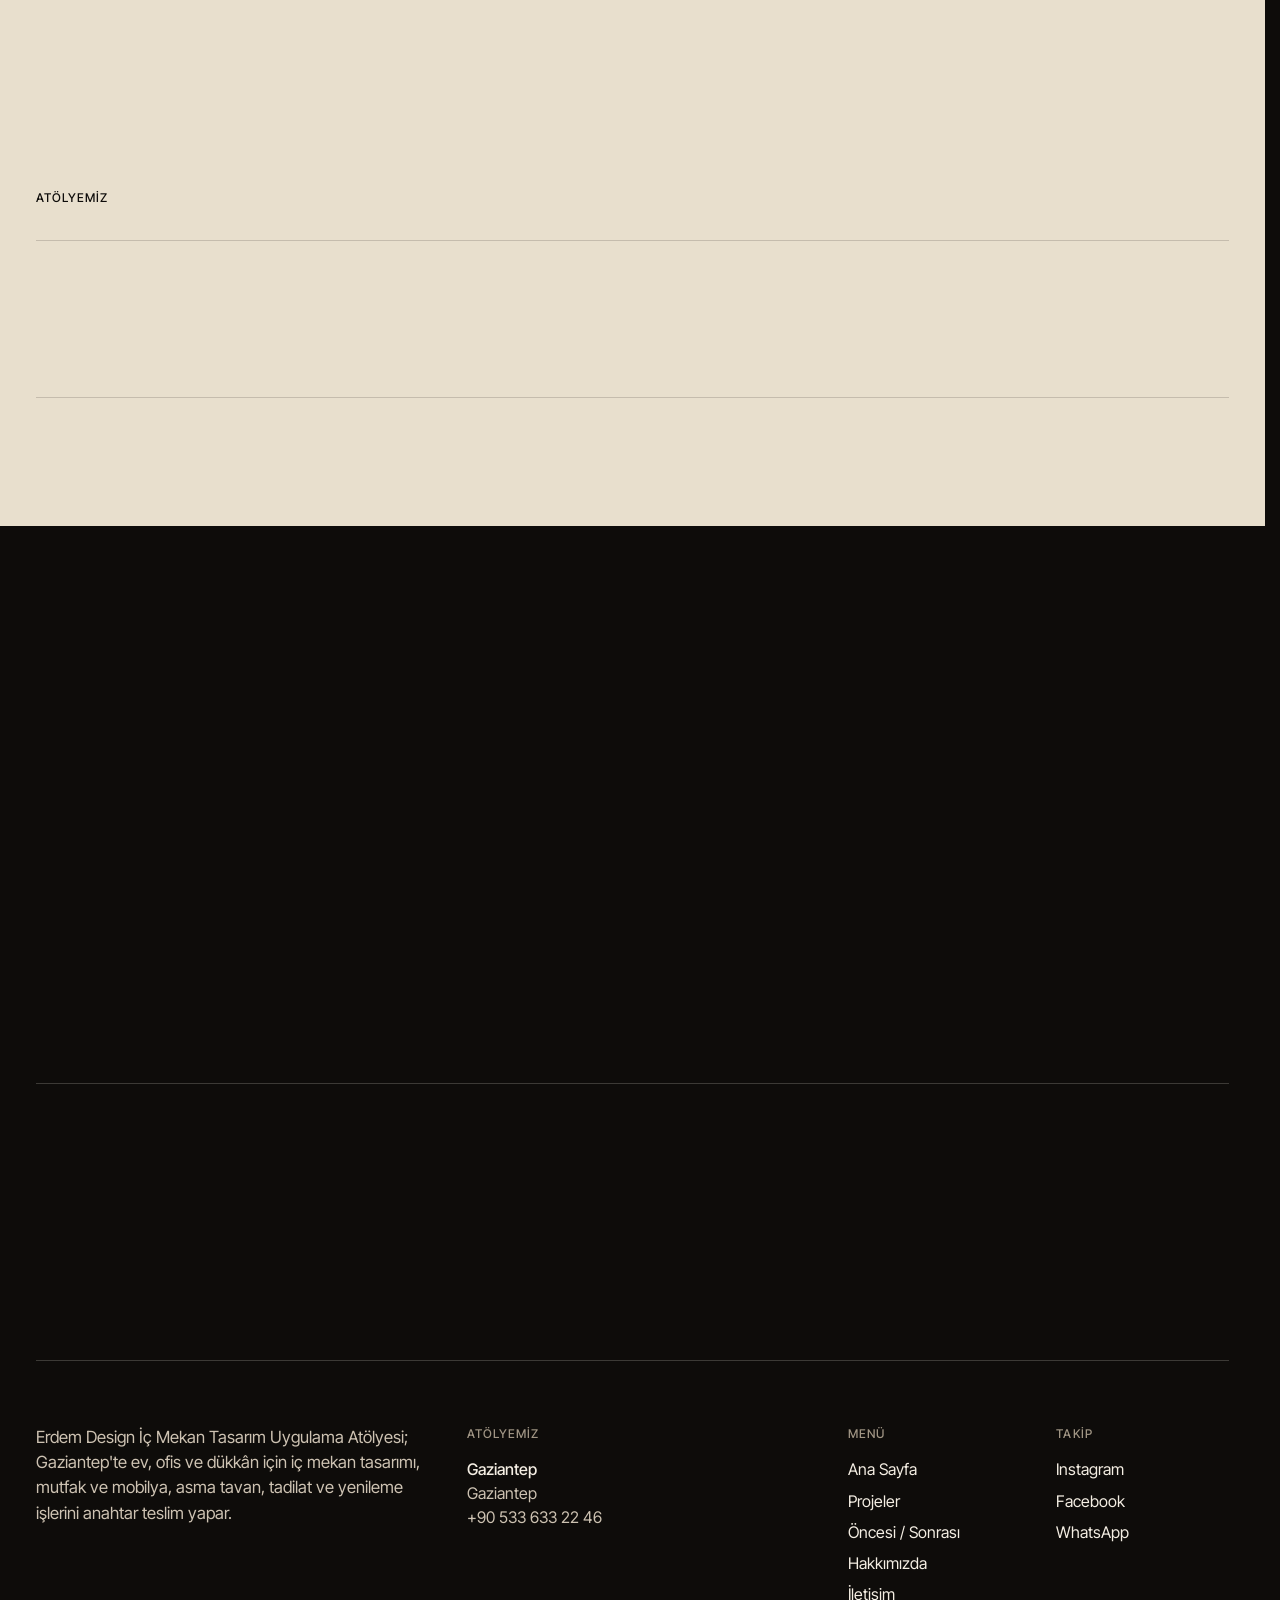
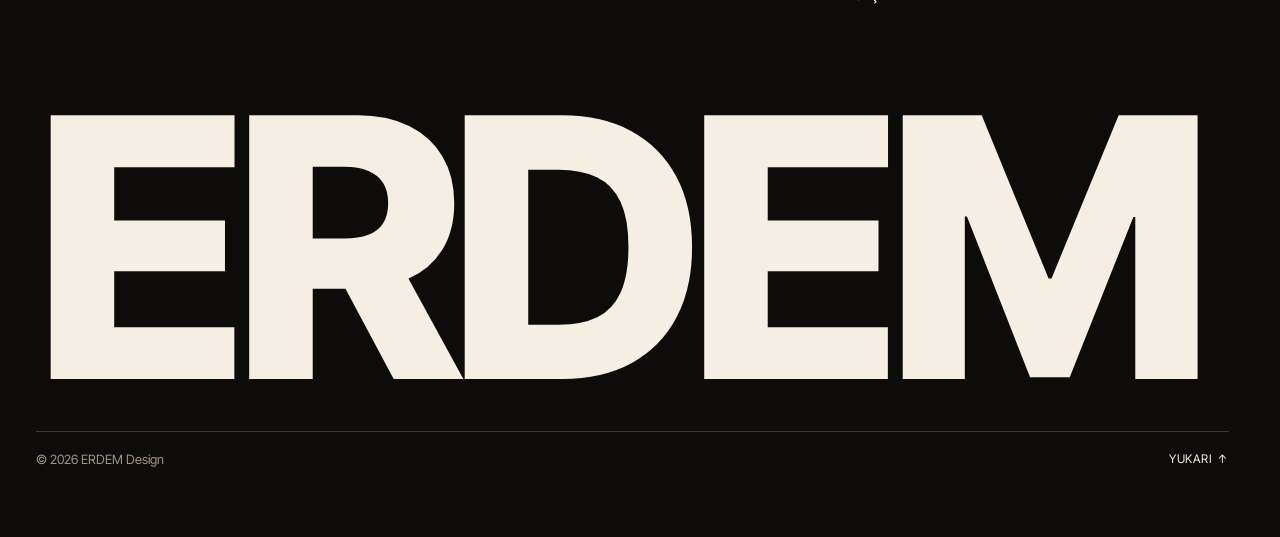
<file: studyo.html>
<!doctype html>
<html lang="tr">
<head>
<meta charset="utf-8">
<meta name="viewport" content="width=device-width, initial-scale=1">
<title>Erdem Design — İç Mekan Tasarım ve Uygulama Atölyesi, Gaziantep</title>
<meta name="description" content="Erdem Design İç Mekan Tasarım Uygulama Atölyesi: Gaziantep'te ev, ofis ve dükkân için iç mekan tasarımı, mutfak ve mobilya, asma tavan, tadilat ve yenileme; anahtar teslim uygulama.">
<meta property="og:title" content="Erdem Design — İç Mekan Tasarım ve Uygulama Atölyesi, Gaziantep">
<meta property="og:description" content="Erdem Design İç Mekan Tasarım Uygulama Atölyesi: Gaziantep'te ev, ofis ve dükkân için iç mekan tasarımı, mutfak ve mobilya, asma tavan, tadilat ve yenileme; anahtar teslim uygulama.">
<meta property="og:image" content="https://ferhattatlisu.github.io/erdem-ic-mimarlik/images/ba-ic-sonra.jpg">
<meta property="og:type" content="website">
<meta name="robots" content="noindex, nofollow">
<meta name="theme-color" content="#0e0c0a">
<link rel="icon" href="data:image/svg+xml,%3Csvg xmlns='http://www.w3.org/2000/svg' viewBox='0 0 32 32'%3E%3Crect width='32' height='32' fill=%27%230e0c0a%27/%3E%3Ctext x='16' y='22' font-family='Arial,sans-serif' font-weight='700' font-size='15' text-anchor='middle' fill=%27%23b8925a%27%3EE%3C/text%3E%3C/svg%3E">
<link rel="preconnect" href="https://fonts.googleapis.com">
<link rel="preconnect" href="https://fonts.gstatic.com" crossorigin>
<link href="https://fonts.googleapis.com/css2?family=Inter+Tight:wght@300;400;500;600;700;800&family=Newsreader:ital,opsz,wght@0,6..72,300;0,6..72,400;1,6..72,300&display=swap" rel="stylesheet">
<link rel="stylesheet" href="css/style.css">
<script src="js/boot.js"></script>
</head>
<body data-page="studio">

<!-- Açılış ekranı: siyah zeminde büyük marka yazısı; site yüklendikçe küçülür ve logonun yerine oturur -->
<div class="preloader" aria-hidden="true">
  <div class="preloader-bg"></div>
  <div class="preloader-mark"><span class="logo-a"></span></div>
</div>

<!-- Sayfanın tüm içeriği js/data.js dosyasından üretilir -->
<div class="page" id="page"><main id="main"></main></div>

<!-- Sayfa geçişinde sağdan giren pastel panel -->
<div class="tpanel" aria-hidden="true"></div>

<noscript><p style="padding:2rem;font-family:sans-serif">Bu siteyi görüntülemek için tarayıcınızda JavaScript açık olmalıdır.</p></noscript>

<script src="js/data.js"></script>
<script src="js/main.js"></script>
<script src="js/demo-serit.js"></script>
</body>
</html>
</file>
<file: css/style.css>
/* =====================================================================
   Mimarlık ofisi demo sitesi — tüm görünüm bu dosyadadır.
   İçerik (metin, fotoğraf) için js/data.js dosyasına bakın.
   ===================================================================== */

:root {
  /* Palet: atölyenin gerçek fotoğraflarından (mermer, ceviz, siyah mermer, sıcak pirinç ışık) */
  --black: #0e0c0a;      /* sıcak siyah */
  --paper: #f4eee3;      /* sıcak beyaz (koyu zeminde yazı) */
  --gray: #f0ece4;       /* mermer ivory */
  --cream: #e8dfcd;      /* şampanya */
  --brass: #b8925a;      /* pirinç vurgu */
  --brass-deep: #8d6b3c; /* açık zeminde küçük yazı için koyu pirinç */

  --ease-out: cubic-bezier(0.22, 1, 0.36, 1);    /* girişler */
  --ease-io: cubic-bezier(0.65, 0, 0.35, 1);     /* geçişler */
  --ease-in: cubic-bezier(0.32, 0, 0.67, 0);     /* çıkışlar */

  --pad: clamp(16px, 2.8vw, 44px);
  --sans: "Inter Tight", system-ui, -apple-system, "Segoe UI", Roboto, Arial, sans-serif;
  --serif: "Newsreader", "Iowan Old Style", Georgia, "Times New Roman", serif;

  --panel: linear-gradient(90deg, #e6d9c0, #f6f0e4);
}

*, *::before, *::after { box-sizing: border-box; }

html {
  -webkit-text-size-adjust: 100%;
  overflow-x: hidden;      /* "clip" bilmeyen eski telefon tarayıcıları için yedek */
  overflow-x: clip;
  scrollbar-gutter: stable;
  background: var(--black);
}

body {
  margin: 0;
  overflow-x: clip;
  background: var(--black);
  color: var(--black);
  font-family: var(--sans);
  font-size: 16px;
  line-height: 1.5;
  -webkit-font-smoothing: antialiased;
  -moz-osx-font-smoothing: grayscale;
  text-rendering: optimizeLegibility;
}

h1, h2, h3, p, ul, ol, dl, dd, figure { margin: 0; padding: 0; }
ul, ol { list-style: none; }
a { color: inherit; text-decoration: none; }
button { font: inherit; color: inherit; background: none; border: 0; padding: 0; cursor: pointer; }
img, video, svg { display: block; max-width: 100%; }
:focus-visible { outline: 2px solid currentColor; outline-offset: 3px; }
::selection { background: #e6d3a8; color: var(--black); }
a, button { -webkit-tap-highlight-color: transparent; }

html.is-loading, html.menu-open { overflow: hidden; }
/* Açılış perdesi kalkarken kaydırma çubuğu siyah zeminde beyaz şerit olarak görünmesin */
html.is-opening { scrollbar-color: var(--black) var(--black); }

/* ---------- Temalar ---------- */
.t-dark  { background: var(--black); color: var(--paper); --fg: var(--paper); --bg: var(--black); --line: rgba(244,238,227,.2); --mute: #a09584; --ph: #1a1612; --accent: var(--brass); }
.t-light { background: var(--gray);   color: var(--black); --fg: var(--black); --bg: var(--gray);   --line: rgba(14,12,10,.16);   --mute: #6e655a; --ph: #ddd5c6; --accent: var(--brass-deep); }
.t-cream { background: var(--cream);  color: var(--black); --fg: var(--black); --bg: var(--cream);  --line: rgba(14,12,10,.16);   --mute: #6f675b; --ph: #d9cdb6; --accent: var(--brass-deep); }

/* ---------- Ortak parçalar ---------- */
.label {
  font-size: .75rem;
  font-weight: 500;
  letter-spacing: .09em;
  text-transform: uppercase;
}
.mute { color: var(--mute); }

.btn {
  display: inline-flex;
  align-items: center;
  gap: .7em;
  padding: .95em 1.5em;
  border: 1px solid currentColor;
  border-radius: 50px;
  font-size: .76rem;
  font-weight: 500;
  letter-spacing: .08em;
  text-transform: uppercase;
  white-space: nowrap;
  transition: background-color .45s var(--ease-out), color .45s var(--ease-out);
}
.btn i { font-style: normal; transition: translate .45s var(--ease-out); }
@media (hover: hover) {
  .btn:hover { background: var(--fg); color: var(--bg); }
  .btn:hover i { translate: 5px 0; }
}

/* Görsel kutusu: görsel yüklenemezse düz renk yer tutucu kalır */
.media {
  display: block;
  position: relative;
  overflow: hidden;
  background: var(--ph, #1a1612);
}
.media img {
  position: absolute;
  inset: 0;
  width: 100%;
  height: 100%;
  object-fit: cover;
  opacity: 0;
  transition: opacity .9s ease;
}
.media img.is-loaded { opacity: 1; }
.media.is-broken img { display: none; }
.media.is-broken::after,
.media.is-empty::after {
  content: attr(data-ph);
  position: absolute;
  inset: 0;
  display: grid;
  place-items: center;
  color: var(--mute, #a09584);
  font-size: .72rem;
  letter-spacing: .1em;
  text-transform: uppercase;
}

/* Kaydırdıkça beliren içerik */
.rv {
  opacity: 0;
  translate: 0 46px;
  transition: opacity 1.1s var(--ease-out) var(--d, 0s), translate 1.1s var(--ease-out) var(--d, 0s);
}
.rv.is-in { opacity: 1; translate: 0 0; }

.rv-blur img { filter: blur(16px); scale: 1.06; transition: opacity .9s ease, filter 1.4s var(--ease-out) var(--d, 0s), scale 1.4s var(--ease-out) var(--d, 0s); }
.rv-blur.is-in img { filter: blur(0); scale: 1; }

/* Maske içinden yükselen satır (hero başlığı ve büyük başlıklar) */
.mk {
  display: block;
  overflow: hidden;
  padding: .16em 0 .14em;      /* Türkçe noktalı/çengelli harfler kesilmesin */
  margin: -.16em 0 -.14em;
}
.mk > span {
  display: block;
  translate: 0 135%;
}
.mkw.is-in .mk > span {
  translate: 0 0;
  transition: translate 1.1s var(--ease-out) var(--d, 0s);
}
.mkw.is-in .mk:nth-child(2) > span { transition-delay: calc(var(--d, 0s) + .12s); }
.mkw.is-in .mk:nth-child(3) > span { transition-delay: calc(var(--d, 0s) + .24s); }

/* Elle çizilmiş görünümlü alt çizgi */
.uline { position: relative; white-space: nowrap; }
.uline::after {
  content: "";
  position: absolute;
  left: -.03em;
  right: -.03em;
  bottom: -.03em;
  height: .2em;
  background: var(--accent, currentColor);
  -webkit-mask: url("data:image/svg+xml,%3Csvg xmlns='http://www.w3.org/2000/svg' viewBox='0 0 200 12' preserveAspectRatio='none'%3E%3Cpath d='M2 7C40 2 70 10 110 6s60-3 88 1' fill='none' stroke='%23000' stroke-width='1.5' stroke-linecap='round' vector-effect='non-scaling-stroke'/%3E%3C/svg%3E") center / 100% 100% no-repeat;
          mask: url("data:image/svg+xml,%3Csvg xmlns='http://www.w3.org/2000/svg' viewBox='0 0 200 12' preserveAspectRatio='none'%3E%3Cpath d='M2 7C40 2 70 10 110 6s60-3 88 1' fill='none' stroke='%23000' stroke-width='1.5' stroke-linecap='round' vector-effect='non-scaling-stroke'/%3E%3C/svg%3E") center / 100% 100% no-repeat;
  clip-path: inset(0 100% 0 0);
  transition: clip-path 1.1s var(--ease-io) .5s;
}
.uline:nth-of-type(2)::after { transition-delay: .7s; }
.uline:nth-of-type(3)::after { transition-delay: .9s; }
.uline:nth-of-type(4)::after { transition-delay: 1.1s; }
.is-in .uline::after, .uline.is-in::after { clip-path: inset(0 0 0 0); }

.sec-head {
  display: flex;
  justify-content: space-between;
  align-items: baseline;
  gap: 16px;
  padding: 0 var(--pad);
  margin-bottom: clamp(22px, 2.6vw, 40px);
}

/* =====================================================================
   AÇILIŞ EKRANI
   Siyah ekranda büyük marka yazısı. Site yüklendikçe yazı küçülür,
   sonunda üst menüdeki logonun yerine oturur ve siyah perde kalkar.
   ===================================================================== */
.preloader {
  position: fixed;
  inset: 0;
  z-index: 2000;
  visibility: hidden;
  pointer-events: none;
  color: var(--paper);
}
html.is-loading .preloader, html.is-opening .preloader { visibility: visible; }
html.is-loading .preloader { pointer-events: auto; }
.preloader-bg { position: absolute; inset: 0; background: var(--black); }
html.is-opening .preloader-bg { opacity: 0; transition: opacity .75s var(--ease-io) .3s; }
.preloader-mark {
  position: absolute;
  top: 0; left: 0;
  line-height: 1;
  letter-spacing: -.02em;
  white-space: nowrap;
  transform-origin: 0 0;
  opacity: 0;
}
.preloader-mark .logo-a { display: block; }     /* üst menüdeki logoyla aynı kutu ölçüsü */
.preloader-mark.is-ready { opacity: 1; transition: opacity .5s ease; }
.preloader-mark.is-live { transition: opacity .5s ease, transform .4s linear; }
.preloader-mark.is-landing { transition: transform 1s var(--ease-io), color .75s var(--ease-io) .3s; }
/* Açılış sürerken gerçek logo gizlidir; küçülen yazı yerine oturunca görünür,
   hemen ardından ince kısım ("Mimarlık") yanında belirir */
html.is-loading .hdr .logo-a, html.is-opening .hdr .logo-a,
html.is-loading .hdr .logo-b, html.is-opening .hdr .logo-b { opacity: 0; }

/* =====================================================================
   SAYFA GEÇİŞİ
   ===================================================================== */
.tpanel {
  position: fixed;
  inset: 0;
  z-index: 1500;
  background: var(--panel);
  translate: 100% 0;
  visibility: hidden;
  pointer-events: none;
}
html.is-transitioning .page   { translate: -25% 0; transition: translate .4s var(--ease-io); }
html.is-transitioning .tpanel { translate: 0 0; visibility: visible; pointer-events: auto; transition: translate .4s var(--ease-io); }

html.mid-transition .page   { translate: 20% 0; }
html.mid-transition .tpanel { translate: 0 0; visibility: visible; pointer-events: auto; }

html.has-transitioned .page   { translate: 0 0; transition: translate .4s var(--ease-io); }
html.has-transitioned .tpanel { translate: -100% 0; visibility: visible; transition: translate .4s var(--ease-io); }

/* =====================================================================
   ÜST MENÜ
   ===================================================================== */
.hdr {
  position: fixed;
  top: 0; left: 0; right: 0;
  z-index: 600;
  display: flex;
  justify-content: space-between;
  align-items: flex-start;
  padding: clamp(14px, 1.7vw, 26px) var(--pad);
  color: var(--paper);
  pointer-events: none;
  transition: color .45s ease;
}
.hdr > * { pointer-events: auto; }
.hdr[data-theme="light"] { color: var(--black); }
html.menu-open .hdr { color: var(--paper); }

.logo {
  display: inline-flex;
  align-items: baseline;
  gap: .28em;
  font-size: clamp(1.7rem, 2.9vw, 3rem);
  line-height: 1;
  letter-spacing: -.02em;
  white-space: nowrap;
  transform-origin: 0 0;
  transition: scale .7s var(--ease-out);
}
.logo-a { font-weight: 800; }
.logo-b {
  font-weight: 300;
  transition: opacity .45s ease, translate .7s var(--ease-out);
}
.hdr.is-small .logo { scale: .56; }
.hdr.is-small .logo-b { opacity: 0; translate: -.4em 0; pointer-events: none; }

.pills { display: flex; gap: 6px; }
.pill {
  display: inline-flex;
  align-items: center;
  padding: .72em 1.25em;
  border-radius: 50px;
  background: rgba(140,140,140,.3);
  -webkit-backdrop-filter: blur(10px);
          backdrop-filter: blur(10px);
  font-size: .74rem;
  font-weight: 500;
  letter-spacing: .08em;
  text-transform: uppercase;
  line-height: 1.2;
  transition: background-color .4s var(--ease-out), color .4s var(--ease-out);
}
.hdr[data-theme="light"] .pill { background: rgba(0,0,0,.07); }
.hdr[data-theme="dark"] .pill.is-current { background: var(--paper); color: var(--black); }
.hdr[data-theme="light"] .pill.is-current { background: var(--black); color: var(--paper); }
@media (hover: hover) {
  .hdr[data-theme="dark"] .pill:hover { background: var(--paper); color: var(--black); }
  .hdr[data-theme="light"] .pill:hover { background: var(--black); color: var(--paper); }
}
.pill-menu { display: none; }
html.menu-open .hdr .pill-menu { background: var(--paper); color: var(--black); }

/* Mobil tam ekran menü */
.menu {
  position: fixed;
  inset: 0;
  z-index: 550;
  display: flex;
  flex-direction: column;
  justify-content: space-between;
  gap: 24px;
  padding: clamp(84px, min(22vw, 20vh), 150px) var(--pad) var(--pad);
  overflow-y: auto;
  overscroll-behavior: contain;
  background: var(--black);
  color: var(--paper);
  translate: 0 -100%;
  visibility: hidden;
  transition: translate .6s var(--ease-io), visibility 0s linear .6s;
}
html.menu-open .menu { translate: 0 0; visibility: visible; transition: translate .6s var(--ease-io); }
.menu-links a {
  display: block;
  font-size: clamp(2rem, min(13vw, 11vh), 5.5rem);
  font-weight: 700;
  line-height: 1;
  letter-spacing: -.02em;
  text-transform: uppercase;
  padding: .12em 0;
}
.menu-links .mk > span { transition: translate .4s var(--ease-in); }
html.menu-open .menu-links .mk > span { translate: 0 0; transition: translate .9s var(--ease-out) calc(.25s + var(--i, 0) * .07s); }
.menu-foot {
  display: flex;
  justify-content: space-between;
  align-items: flex-end;
  gap: 16px;
  padding-top: 20px;
  border-top: 1px solid rgba(244,238,227,.2);
  font-size: .85rem;
}

/* =====================================================================
   HERO
   ===================================================================== */
.hero {
  position: relative;
  height: 100vh;
  height: 100svh;
  min-height: 480px;
  display: grid;
  place-items: center;
  overflow: hidden;
  background: var(--black);
  color: var(--paper);
}
.hero-bg, .hero-slide, .hero-video, .hero-shade { position: absolute; inset: 0; }
.hero-bg { will-change: transform; }
.hero-slide {
  --ph: var(--black);
  opacity: 0;
  z-index: 0;
  transition: opacity 1s linear;
}
.hero-slide.is-prev   { opacity: 1; z-index: 1; transition: none; }
.hero-slide.is-active { opacity: 1; z-index: 2; }
.hero-slide.is-active img,
.hero-slide.is-prev img { animation: kenburns 7s linear forwards; }
@keyframes kenburns { from { scale: 1; } to { scale: 1.12; } }
.hero-video { width: 100%; height: 100%; object-fit: cover; }
.hero-shade {
  z-index: 3;
  background:
    linear-gradient(180deg, rgba(0,0,0,.5) 0%, rgba(0,0,0,0) 48%),
    linear-gradient(0deg, rgba(0,0,0,.35) 0%, rgba(0,0,0,0) 30%),
    rgba(0,0,0,.3);
}

.hero-title {
  position: relative;
  z-index: 4;
  display: grid;
  width: 100%;
  padding: 0 var(--pad);
  font-size: clamp(2.3rem, 7.5vw, 12rem);
  font-weight: 700;
  line-height: .9;
  letter-spacing: -.025em;
  text-align: center;
  text-transform: uppercase;
  will-change: transform;
}
.hl { grid-area: 1 / 1; display: block; pointer-events: none; }
.hl .mk > span { translate: 0 135%; }
.hl.is-active .mk > span {
  translate: 0 0;
  transition: translate 1s var(--ease-out) .4s;
}
.hl.is-active .mk:nth-child(2) > span { transition-delay: .6s; }     /* 2. satır 0.2 sn sonra */
.hl.is-leaving .mk > span {
  translate: 0 -135%;
  transition: translate .5s var(--ease-in);
}
.hl.is-leaving .mk:nth-child(2) > span { transition-delay: .2s; }

.hero-bar {
  position: absolute;
  z-index: 4;
  left: 0; right: 0; bottom: 0;
  display: grid;
  grid-template-columns: 1fr auto 1fr;
  align-items: end;
  gap: 16px;
  padding: var(--pad);
  font-size: .82rem;
  opacity: 0;
  transition: opacity 1.2s ease .9s;
}
.hero.is-started .hero-bar { opacity: 1; }
.hero-cap-text {
  max-width: 30em;
  transition: opacity .35s ease, translate .35s ease;
}
.hero-cap-text.is-out { opacity: 0; translate: 0 6px; }
.hero-dots { display: flex; gap: 6px; margin-top: 12px; }
.hero-dot {
  position: relative;
  width: 8px; height: 8px;
  border-radius: 8px;
  background: rgba(244,238,227,.4);
  transition: width .5s var(--ease-out);
}
.hero-dot::before { content: ""; position: absolute; inset: -18px -3px; }   /* dokunma alanı */
.hero-dot.is-active { width: 34px; }
.hero-dot.is-active::after {
  content: "";
  position: absolute; inset: 0;
  border-radius: inherit;
  background: var(--paper);
  transform-origin: 0 50%;
  animation: dot-fill 5s linear both;
}
@keyframes dot-fill { from { transform: scaleX(0); } to { transform: scaleX(1); } }

.hero-arrow {
  justify-self: center;
  display: grid;
  place-items: center;
  width: 44px; height: 44px;
  animation: blink 1.8s ease-in-out infinite;
}
.hero-arrow svg { width: 20px; height: 20px; }
@keyframes blink { 0%, 100% { opacity: 1; translate: 0 0; } 50% { opacity: .15; translate: 0 6px; } }

.hero-clocks {
  justify-self: end;
  display: flex;
  gap: 1.4em;
  font-variant-numeric: tabular-nums;
  letter-spacing: .06em;
  white-space: nowrap;
}
.hero-clocks b { font-weight: 600; margin-right: .45em; }
.colon { animation: colon 1s steps(1) infinite; }
@keyframes colon { 50% { opacity: .2; } }

/* =====================================================================
   MANİFESTO
   ===================================================================== */
.manifesto { padding: clamp(96px, 13vw, 230px) var(--pad) clamp(64px, 8vw, 130px); }
.manifesto-text {
  max-width: 21em;
  font-family: var(--serif);
  font-weight: 300;
  font-size: clamp(1.9rem, 4.5vw, 5.2rem);
  line-height: 1.1;
  letter-spacing: -.018em;
}
.manifesto-side {
  display: grid;
  grid-template-columns: minmax(0, 1fr) minmax(0, 27rem);
  margin-top: clamp(48px, 7vw, 120px);
}
.manifesto-note { grid-column: 2; }
.manifesto-note p { font-size: 1.05rem; margin-bottom: 1.6em; }

/* =====================================================================
   OFİS SAATLERİ
   ===================================================================== */
.clocks { padding: 0 0 clamp(72px, 10vw, 160px); }
.clocks-row {
  display: grid;
  grid-template-columns: repeat(var(--n, 3), minmax(0, 1fr));
  margin: 0 var(--pad);
  border-top: 1px solid var(--line);
  border-bottom: 1px solid var(--line);
}
.clock {
  display: flex;
  align-items: center;
  gap: clamp(14px, 1.8vw, 30px);
  padding: clamp(20px, 2.4vw, 38px) clamp(12px, 1.6vw, 28px);
  border-left: 1px solid var(--line);
}
.clock:first-child { border-left: 0; padding-left: 0; }
.clock-face { flex: none; width: clamp(64px, 7.4vw, 118px); height: auto; aspect-ratio: 1; overflow: visible; }
.clock-face .dial { fill: none; stroke: currentColor; stroke-width: 1; vector-effect: non-scaling-stroke; transition: fill .6s ease; }
.clock-face .tick { stroke: currentColor; stroke-width: 1; vector-effect: non-scaling-stroke; }
.clock-face .hand { stroke: currentColor; stroke-linecap: round; transform-origin: 50px 50px; }
.clock-face .hand-h { stroke-width: 2.4; }
.clock-face .hand-m { stroke-width: 1.6; }
.clock-face .hand-s { stroke-width: .8; }
.clock-face .pin { fill: currentColor; }
.clock.is-live .hand-s { transition: transform .35s cubic-bezier(.4, 2.2, .6, 1); }
.clock.is-live .hand-m, .clock.is-live .hand-h { transition: transform .35s ease; }
.clock.is-night .dial { fill: var(--fg); }
.clock.is-night .tick, .clock.is-night .hand { stroke: var(--bg); }
.clock.is-night .pin { fill: var(--bg); }
.clock-city { font-size: clamp(1.2rem, 1.9vw, 2rem); font-weight: 500; letter-spacing: -.01em; line-height: 1.1; }
.clock-time { margin-top: .35em; color: var(--mute); font-size: .86rem; font-variant-numeric: tabular-nums; letter-spacing: .06em; }

/* =====================================================================
   ÖNE ÇIKAN PROJELER (satır listesi + fareyle beliren görsel)
   ===================================================================== */
.feat { --pv: clamp(210px, 23vw, 370px); padding: clamp(72px, 10vw, 160px) 0; }
.feat-list { position: relative; border-top: 1px solid var(--line); }
.feat-row {
  display: block;
  padding: clamp(18px, 1.9vw, 30px) calc(var(--pv) + var(--pad) * 2) clamp(18px, 1.9vw, 30px) var(--pad);
  border-bottom: 1px solid var(--line);
  transition: background-color .35s ease;
}
.feat-txt {
  display: grid;
  grid-template-columns: minmax(0, 40%) minmax(0, 1fr);
  gap: var(--pad);
  align-items: baseline;
  transition: translate .6s var(--ease-out);
}
.feat-name { font-size: clamp(1.4rem, 2.5vw, 2.8rem); font-weight: 500; line-height: 1.08; letter-spacing: -.015em; }
.feat-desc { color: var(--mute); font-size: clamp(.95rem, 1.15vw, 1.2rem); transition: color .35s ease; }
.feat-thumb { display: none; }
.feat-preview {
  position: absolute;
  top: 0;
  right: var(--pad);
  z-index: 2;
  width: var(--pv);
  height: 0;
  pointer-events: none;
  transition: transform .7s var(--ease-out);
}
.feat-preview.no-anim { transition: none; }
.feat-preview .media {
  position: absolute;
  top: 0; right: 0;
  opacity: 0;
  scale: .93;
  transition: opacity .35s ease, scale .7s var(--ease-out);
}
.feat-preview .media.is-on { opacity: 1; scale: 1; }
.feat-preview .s0 { width: 100%; aspect-ratio: 4 / 3; }
.feat-preview .s1 { width: 72%;  aspect-ratio: 3 / 4; }
.feat-preview .s2 { width: 86%;  aspect-ratio: 1 / 1; }
.feat-more { display: flex; justify-content: flex-end; padding: clamp(28px, 3vw, 48px) var(--pad) 0; }

@media (hover: hover) and (min-width: 901px) {
  .feat-row:hover, .feat-row.is-on { background: #1e1913; }
  .feat-row:hover .feat-txt, .feat-row.is-on .feat-txt { translate: 12px 0; }
  .feat-row:hover .feat-desc, .feat-row.is-on .feat-desc { color: #d6cab8; }
}
/* Dokunmatik / dar ekran: küçük görsel satırın içinde */
@media (hover: none), (max-width: 900px) {
  .feat-row {
    display: grid;
    grid-template-columns: minmax(0, 1fr) clamp(84px, 24vw, 150px);
    gap: 16px;
    align-items: center;
    padding-right: var(--pad);
  }
  .feat-row:active { background: #1e1913; }
  .feat-txt { display: block; }
  .feat-desc { display: block; margin-top: .45em; }
  .feat-thumb { display: block; aspect-ratio: 4 / 3; }
  .feat-preview { display: none; }
}

/* =====================================================================
   PROJE VİTRİNİ (büyük kartlar + İNCELE imleci)
   ===================================================================== */
.show { padding: clamp(72px, 10vw, 160px) var(--pad) clamp(90px, 12vw, 200px); }
.show-title {
  margin-top: clamp(10px, 1.4vw, 22px);
  font-size: clamp(3.4rem, 16.5vw, 24rem);
  font-weight: 700;
  line-height: .86;
  letter-spacing: -.035em;
  text-transform: uppercase;
}
.show-grid {
  display: grid;
  grid-template-columns: repeat(12, minmax(0, 1fr));
  column-gap: var(--pad);
  row-gap: clamp(48px, 7vw, 130px);
  margin-top: clamp(40px, 6vw, 110px);
}
.card { display: block; }
.card:nth-child(4n+1) { grid-column: 1 / 8; }
.card:nth-child(4n+2) { grid-column: 8 / 13; margin-top: clamp(60px, 13vw, 240px); }
.card:nth-child(4n+3) { grid-column: 2 / 7; }
.card:nth-child(4n+4) { grid-column: 7 / 13; margin-top: clamp(40px, 8vw, 150px); }
.card .media { aspect-ratio: 4 / 3; }
.card:nth-child(4n+2) .media, .card:nth-child(4n+3) .media { aspect-ratio: 4 / 5; }
.card .media img { transition: opacity .9s ease, scale 1.6s var(--ease-out); }
@media (hover: hover) { .card:hover .media img { scale: 1.05; } }
.card-meta { display: flex; justify-content: space-between; align-items: baseline; gap: 16px; margin-top: 14px; }
.card-title { font-size: clamp(1.25rem, 1.9vw, 2.1rem); font-weight: 500; line-height: 1.1; letter-spacing: -.01em; }
.card-sub { color: var(--mute); font-size: .9rem; white-space: nowrap; }
.card-cta {
  position: absolute;
  right: 12px; bottom: 12px;
  z-index: 2;
  display: none;
  padding: .7em 1.1em;
  border-radius: 50px;
  background: rgba(0,0,0,.35);
  -webkit-backdrop-filter: blur(10px);
          backdrop-filter: blur(10px);
  color: var(--paper);
  font-size: .68rem;
  font-weight: 600;
  letter-spacing: .1em;
}
@media (hover: none) { .card-cta { display: block; } }
.show-more { display: flex; justify-content: center; margin-top: clamp(56px, 8vw, 130px); }

/* İmleci izleyen yuvarlak */
.cursor {
  position: fixed;
  left: 0; top: 0;
  z-index: 900;
  width: 100px; height: 100px;
  margin: -50px 0 0 -50px;
  display: grid;
  place-items: center;
  border-radius: 50%;
  background: rgba(0,0,0,.28);
  -webkit-backdrop-filter: blur(10px);
          backdrop-filter: blur(10px);
  color: var(--paper);
  font-size: .72rem;
  font-weight: 600;
  letter-spacing: .1em;
  pointer-events: none;
  will-change: transform;
}
.cursor span { scale: 0; transition: scale .5s var(--ease-out); }
.cursor { scale: 0; transition: scale .5s var(--ease-out); }
.cursor.is-on, .cursor.is-on span { scale: 1; }
html.has-cursor [data-cursor], html.has-cursor [data-cursor] * { cursor: none; }

/* =====================================================================
   BÖLÜNMÜŞ SABİT BÖLÜM (fotoğraflar akar, metin sabit)
   ===================================================================== */
.split-row { display: grid; grid-template-columns: 1fr 1fr; }
.split-photos { position: relative; }
/* Fotoğrafların üstünde logo ve menü okunabilsin diye sabit, hafif bir gölge */
.split-photos::before {
  content: "";
  position: sticky;
  top: 0;
  z-index: 1;
  display: block;
  height: 140px;
  margin-bottom: -140px;
  background: linear-gradient(180deg, rgba(0,0,0,.42), rgba(0,0,0,0));
  pointer-events: none;
}
.split-photos .media { height: 100vh; height: 100svh; }
.split-photos .media + .media { margin-top: 2px; }
.split-text { position: relative; }
.split-sticky {
  position: sticky;
  top: 0;
  height: 100vh;
  height: 100svh;
  display: flex;
  flex-direction: column;
  justify-content: center;
  align-items: flex-start;
  padding: clamp(90px, 9vw, 150px) clamp(24px, 5.5vw, 100px);
}
.split-row.is-rev .split-photos { order: 2; }
.split-title {
  margin: .5em 0 .55em;
  font-family: var(--serif);
  font-weight: 300;
  font-size: clamp(2rem, 4vw, 4.6rem);
  line-height: 1.05;
  letter-spacing: -.02em;
}
.split-body { max-width: 30em; margin-bottom: 2em; color: #cdc2b2; font-size: 1.05rem; }
.split-count { margin-top: auto; padding-top: 2em; color: var(--mute); font-variant-numeric: tabular-nums; }
.split-sticky > .label:first-child { margin-top: auto; }

/* =====================================================================
   HİZMETLER
   ===================================================================== */
.svc { padding: clamp(80px, 11vw, 180px) var(--pad); }
.svc-grid { display: grid; grid-template-columns: minmax(0, 1fr) minmax(0, 2.3fr); gap: var(--pad); }
.svc-head h2 {
  margin-top: .5em;
  font-family: var(--serif);
  font-weight: 300;
  font-size: clamp(1.9rem, 3.3vw, 3.8rem);
  line-height: 1.05;
  letter-spacing: -.02em;
  max-width: 9em;
}
.svc-list { border-top: 1px solid var(--line); }
.svc-row {
  display: grid;
  grid-template-columns: 3.4rem minmax(0, 1.25fr) minmax(0, 1fr) auto;
  gap: 16px;
  align-items: baseline;
  padding: clamp(18px, 2vw, 30px) 0;
  border-bottom: 1px solid var(--line);
}
.svc-no { color: var(--mute); font-size: .8rem; font-variant-numeric: tabular-nums; letter-spacing: .06em; }
.svc-name { font-size: clamp(1.25rem, 2vw, 2.2rem); font-weight: 500; line-height: 1.1; letter-spacing: -.012em; transition: translate .6s var(--ease-out); }
.svc-desc { color: var(--mute); }
.svc-go { font-size: .76rem; font-weight: 500; letter-spacing: .08em; text-transform: uppercase; white-space: nowrap; }
.svc-go i { display: inline-block; font-style: normal; margin-left: .5em; transition: translate .6s var(--ease-out); }
@media (hover: hover) {
  a.svc-row:hover .svc-name { translate: 12px 0; }
  a.svc-row:hover .svc-go i { translate: 8px 0; }
}
/* Stüdyo sayfasındaki ayrıntılı hâli */
.svc-row.is-full { grid-template-columns: 3.4rem minmax(0, 1fr) minmax(0, 1.4fr); }
.svc-row.is-full .svc-desc { color: inherit; opacity: .78; }

/* =====================================================================
   HABERLER
   ===================================================================== */
.news { padding: clamp(80px, 11vw, 180px) 0; }
.news-grid {
  display: grid;
  grid-template-columns: repeat(4, minmax(0, 1fr));
  gap: clamp(12px, 1.4vw, 22px);
  padding: 0 var(--pad);
}
.news-card { display: block; }
.news-card .media { aspect-ratio: 4 / 5; }
.news-card .media img { transition: opacity .9s ease, filter 1.4s var(--ease-out), scale 1.6s var(--ease-out); }
@media (hover: hover) { a.news-card:hover .media img { scale: 1.05; } }
.news-meta { display: flex; justify-content: space-between; gap: 12px; margin-top: 14px; color: var(--mute); }
.news-title { margin-top: .5em; font-size: clamp(1.05rem, 1.35vw, 1.4rem); font-weight: 500; line-height: 1.22; letter-spacing: -.005em; }
.h-serif {
  font-family: var(--serif);
  font-weight: 300;
  font-size: clamp(1.9rem, 3.3vw, 3.8rem);
  line-height: 1.05;
  letter-spacing: -.02em;
}

/* =====================================================================
   FOOTER
   ===================================================================== */
.ftr { padding: clamp(72px, 9vw, 150px) var(--pad) var(--pad); overflow: hidden; }
.ftr-cta {
  display: flex;
  flex-wrap: wrap;
  justify-content: space-between;
  align-items: flex-end;
  gap: 28px;
  padding-bottom: clamp(56px, 7vw, 110px);
  margin-bottom: clamp(40px, 5vw, 72px);
  border-bottom: 1px solid var(--line);
}
.ftr-cta-text {
  max-width: 12em;
  font-family: var(--serif);
  font-weight: 300;
  font-size: clamp(2.2rem, 6vw, 7rem);
  line-height: 1;
  letter-spacing: -.025em;
}
.ftr-cols {
  display: grid;
  grid-template-columns: minmax(0, 1.6fr) minmax(0, 1.4fr) minmax(0, .7fr) minmax(0, .7fr);
  gap: clamp(28px, 4vw, 64px) var(--pad);
}
.ftr-about { max-width: 24em; font-size: 1.05rem; color: #cdc2b2; }
.ftr-col .label { color: var(--mute); margin-bottom: 1.2em; }
.ftr-col li { margin-bottom: .45em; }
.ftr-col a { transition: opacity .3s ease; }
@media (hover: hover) { .ftr-col a:hover { opacity: .6; } }
.ftr-office { margin-bottom: 1.1em; color: #cdc2b2; }
.ftr-office strong { color: var(--paper); font-weight: 500; }
.ftr-word {
  margin-top: clamp(48px, 7vw, 120px);
  font-weight: 800;
  line-height: .8;
  letter-spacing: -.04em;
  text-transform: uppercase;
  white-space: nowrap;
  font-size: 20vw;
  user-select: none;
}
.ftr-word span { display: inline-block; }
.ftr-base {
  display: flex;
  justify-content: space-between;
  align-items: center;
  gap: 16px;
  margin-top: clamp(24px, 3vw, 44px);
  padding-top: 18px;
  border-top: 1px solid var(--line);
  color: var(--mute);
  font-size: .8rem;
}
.ftr-top { text-transform: uppercase; letter-spacing: .08em; font-size: .74rem; color: var(--paper); }

/* =====================================================================
   PROJELER SAYFASI
   ===================================================================== */
.phead { padding: clamp(130px, 15vw, 250px) var(--pad) clamp(28px, 4vw, 60px); }
.phead-title {
  font-size: clamp(3.4rem, 16.5vw, 24rem);
  font-weight: 700;
  line-height: .86;
  letter-spacing: -.035em;
  text-transform: uppercase;
}
.phead-row { display: flex; justify-content: space-between; align-items: baseline; gap: 16px; margin-bottom: clamp(10px, 1.4vw, 22px); }
.pbar {
  display: flex;
  flex-wrap: wrap;
  justify-content: space-between;
  align-items: center;
  gap: 14px 24px;
  padding: 0 var(--pad) clamp(20px, 2.4vw, 36px);
}
.chips { display: flex; flex-wrap: wrap; gap: 6px; }
.chip {
  padding: .72em 1.25em;
  border-radius: 50px;
  background: rgba(0,0,0,.07);
  font-size: .74rem;
  font-weight: 500;
  letter-spacing: .08em;
  text-transform: uppercase;
  line-height: 1.2;
  transition: background-color .4s var(--ease-out), color .4s var(--ease-out);
}
.chip[aria-pressed="true"] { background: var(--black); color: var(--paper); }
@media (hover: hover) { .chip:hover { background: var(--black); color: var(--paper); } }
.chip sup { margin-left: .4em; font-size: .85em; opacity: .6; vertical-align: baseline; }

.plist { padding-bottom: clamp(80px, 11vw, 180px); min-height: 40vh; }
.pitem { animation: rise .9s var(--ease-out) both; animation-delay: calc(var(--i, 0) * 45ms); }
@keyframes rise { from { opacity: 0; translate: 0 30px; } to { opacity: 1; translate: 0 0; } }
.pitem-no, .pitem-cat, .pitem-year, .pitem-loc { color: var(--mute); }
.pitem-no, .pitem-year { font-variant-numeric: tabular-nums; }
.pitem-img img { transition: opacity .9s ease, scale 1.4s var(--ease-out); }
@media (hover: hover) { .pitem:hover .pitem-img img { scale: 1.06; } }
.pempty { padding: 40px var(--pad); color: var(--mute); }

/* Liste görünümü */
.plist[data-view="liste"] { border-top: 1px solid var(--line); }
.plist[data-view="liste"] .pitem {
  display: grid;
  grid-template-columns: 3rem minmax(0, 2.4fr) minmax(0, 1.5fr) minmax(0, 1fr) 4rem clamp(120px, 15vw, 240px);
  gap: 16px;
  align-items: center;
  padding: 12px var(--pad);
  border-bottom: 1px solid var(--line);
  transition: background-color .35s ease;
}
.plist[data-view="liste"] .pitem-title { font-size: clamp(1.3rem, 2.3vw, 2.5rem); font-weight: 500; line-height: 1.08; letter-spacing: -.015em; transition: translate .6s var(--ease-out); }
.plist[data-view="liste"] .pitem-img { aspect-ratio: 3 / 2; }
.plist[data-view="liste"] .pitem-sub { display: none; }
@media (hover: hover) {
  .plist[data-view="liste"] .pitem:hover { background: rgba(0,0,0,.05); }
  .plist[data-view="liste"] .pitem:hover .pitem-title { translate: 12px 0; }
}

/* Izgara görünümü */
.plist[data-view="izgara"] {
  display: grid;
  grid-template-columns: repeat(3, minmax(0, 1fr));
  gap: clamp(36px, 4vw, 70px) clamp(12px, 1.4vw, 22px);
  padding-left: var(--pad);
  padding-right: var(--pad);
}
.plist[data-view="izgara"] .pitem { display: flex; flex-direction: column; }
.plist[data-view="izgara"] .pitem-img { order: -1; aspect-ratio: 4 / 3; margin-bottom: 14px; }
.plist[data-view="izgara"] .pitem-title { font-size: clamp(1.2rem, 1.7vw, 1.8rem); font-weight: 500; line-height: 1.1; letter-spacing: -.01em; }
.plist[data-view="izgara"] .pitem-no,
.plist[data-view="izgara"] .pitem-loc,
.plist[data-view="izgara"] .pitem-cat,
.plist[data-view="izgara"] .pitem-year { display: none; }
.plist[data-view="izgara"] .pitem-sub { margin-top: .3em; color: var(--mute); font-size: .9rem; }

/* =====================================================================
   PROJE DETAY SAYFASI
   ===================================================================== */
.pcover {
  position: relative;
  height: 100vh;
  height: 100svh;
  min-height: 480px;
  display: flex;
  align-items: flex-end;
  overflow: hidden;
}
.pcover > .media { position: absolute; inset: 0; --ph: #15110d; }
.pcover > .media img { animation: kenburns 14s linear forwards; }
.pcover::after {
  content: "";
  position: absolute; inset: 0;
  background:
    linear-gradient(180deg, rgba(0,0,0,.45) 0%, rgba(0,0,0,0) 35%),
    linear-gradient(0deg, rgba(0,0,0,.7) 0%, rgba(0,0,0,0) 60%),
    rgba(0,0,0,.15);
}
.pcover-in { position: relative; z-index: 2; width: 100%; padding: var(--pad); }
.pcover-title {
  margin-top: .12em;
  font-size: clamp(2.6rem, 9vw, 13rem);
  font-weight: 700;
  line-height: .98;     /* birden çok satıra bölünebilir; Türkçe noktalar üst satıra değmesin */
  letter-spacing: -.03em;
  text-transform: uppercase;
}
.pcover-foot { display: flex; justify-content: space-between; align-items: flex-end; gap: 16px; margin-top: clamp(16px, 2vw, 30px); font-size: .9rem; }
.pcover-foot p { max-width: 34em; font-size: clamp(1rem, 1.3vw, 1.3rem); }

.pinfo { display: grid; grid-template-columns: minmax(0, 1fr) minmax(0, 2fr); gap: clamp(40px, 6vw, 100px) var(--pad); padding: clamp(72px, 10vw, 160px) var(--pad); }
.pfacts { border-top: 1px solid var(--line); align-self: start; }
.pfacts div { display: grid; grid-template-columns: 7.5em minmax(0, 1fr); gap: 12px; padding: 13px 0; border-bottom: 1px solid var(--line); }
.pfacts dt { color: var(--mute); }
.pfacts a { text-decoration: underline; text-underline-offset: 3px; text-decoration-thickness: 1px; }
.ptext-lead {
  font-family: var(--serif);
  font-weight: 300;
  font-size: clamp(1.6rem, 3vw, 3.3rem);
  line-height: 1.12;
  letter-spacing: -.015em;
  margin-bottom: 1.1em;
}
.ptext p + p { margin-top: 1.1em; }
.ptext-body { max-width: 38em; font-size: 1.08rem; line-height: 1.6; }

.pgal { display: grid; grid-template-columns: repeat(2, minmax(0, 1fr)); gap: clamp(12px, 1.4vw, 22px); padding: 0 var(--pad) clamp(80px, 11vw, 180px); }
.pgal .media { aspect-ratio: 4 / 5; }
.pgal .media.is-wide { grid-column: 1 / -1; aspect-ratio: 16 / 9; }

.pnext {
  position: relative;
  display: flex;
  flex-direction: column;
  justify-content: flex-end;
  min-height: 86vh;
  overflow: hidden;
  padding: var(--pad);
}
.pnext > .media { position: absolute; inset: 0; --ph: #15110d; }
.pnext > .media img { transition: opacity .9s ease, scale 2s var(--ease-out); }
@media (hover: hover) { .pnext:hover > .media img { scale: 1.05; } }
.pnext::after { content: ""; position: absolute; inset: 0; background: rgba(0,0,0,.45); transition: background-color .6s ease; }
@media (hover: hover) { .pnext:hover::after { background: rgba(0,0,0,.3); } }
.pnext > * { position: relative; z-index: 2; }
.pnext > .media { position: absolute; z-index: 0; }
.pnext-title {
  margin-top: .1em;
  font-size: clamp(2.6rem, 9vw, 13rem);
  font-weight: 700;
  line-height: .98;     /* birden çok satıra bölünebilir; Türkçe noktalar üst satıra değmesin */
  letter-spacing: -.03em;
  text-transform: uppercase;
}

.notfound { min-height: 100vh; display: flex; flex-direction: column; justify-content: center; align-items: flex-start; gap: 24px; padding: 140px var(--pad) 80px; }

/* =====================================================================
   STÜDYO SAYFASI
   ===================================================================== */
.shead { padding: clamp(140px, 16vw, 260px) var(--pad) clamp(64px, 8vw, 130px); }
.shead-title {
  margin-top: .5em;
  max-width: 17em;
  font-family: var(--serif);
  font-weight: 300;
  font-size: clamp(2.1rem, 5.4vw, 6.4rem);
  line-height: 1.04;
  letter-spacing: -.022em;
}
.sabout { display: grid; grid-template-columns: 1fr 1fr; gap: var(--pad); padding: 0 var(--pad) clamp(72px, 10vw, 160px); align-items: start; }
.sabout .media { aspect-ratio: 4 / 5; }
.sabout-text { position: sticky; top: 110px; padding-left: clamp(0px, 4vw, 80px); }
.sabout-text p { max-width: 34em; font-size: 1.1rem; line-height: 1.6; }
.sabout-text p + p { margin-top: 1.1em; }
.stats { display: grid; grid-template-columns: repeat(2, minmax(0, 1fr)); gap: 0 var(--pad); margin-top: clamp(36px, 4vw, 64px); border-top: 1px solid var(--line); }
.stat { padding: 18px 0; border-bottom: 1px solid var(--line); }
.stat b { display: block; font-size: clamp(2.2rem, 4.4vw, 4.8rem); font-weight: 700; line-height: 1; letter-spacing: -.03em; }
.stat span { display: block; margin-top: .4em; color: var(--mute); font-size: .9rem; }

.team { padding: clamp(80px, 11vw, 180px) var(--pad); }
.team-grid { display: grid; grid-template-columns: repeat(3, minmax(0, 1fr)); gap: clamp(32px, 4vw, 64px) clamp(12px, 1.4vw, 22px); margin-top: clamp(28px, 3.4vw, 56px); }
.person .media { aspect-ratio: 4 / 5; margin-bottom: 14px; }
.person .media.is-empty::after { font-family: var(--serif); font-weight: 300; font-size: clamp(2.6rem, 5vw, 5rem); letter-spacing: 0; color: rgba(0,0,0,.35); }
.person-name { font-size: clamp(1.1rem, 1.5vw, 1.5rem); font-weight: 500; line-height: 1.15; }
.person-role { color: var(--mute); font-size: .92rem; margin-top: .2em; }

.contact { padding: clamp(96px, 12vw, 200px) var(--pad) clamp(72px, 9vw, 140px); }
.contact-title {
  margin: .4em 0 .5em;
  font-family: var(--serif);
  font-weight: 300;
  font-size: clamp(2.4rem, 7vw, 8.4rem);
  line-height: .98;
  letter-spacing: -.028em;
  max-width: 11em;
}
.contact-mail {
  display: inline-block;
  font-size: clamp(1.25rem, 3vw, 3.2rem);
  font-weight: 500;
  letter-spacing: -.015em;
  line-height: 1.2;
  background: linear-gradient(currentColor, currentColor) 0 100% / 100% 1px no-repeat;
  transition: background-size .6s var(--ease-io);
  overflow-wrap: anywhere;
}
@media (hover: hover) { .contact-mail:hover { background-size: 0 1px; background-position: 100% 100%; } }
.contact-phone { display: block; margin-top: .8em; color: #cdc2b2; font-size: 1.1rem; }
.contact-offices { display: grid; grid-template-columns: repeat(3, minmax(0, 1fr)); gap: var(--pad); margin-top: clamp(56px, 7vw, 110px); padding-top: 22px; border-top: 1px solid var(--line); }
.contact-offices h3 { font-size: 1.25rem; font-weight: 500; margin-bottom: .5em; }
.contact-offices p { color: #cdc2b2; }
.ftr.is-plain { padding-top: clamp(28px, 4vw, 56px); }
.ftr.is-plain .ftr-cols { padding-top: clamp(40px, 5vw, 72px); border-top: 1px solid var(--line); }


/* =====================================================================
   MOBİL / TABLET
   ===================================================================== */
@media (max-width: 1100px) {
  .news-grid { grid-template-columns: repeat(2, minmax(0, 1fr)); row-gap: clamp(32px, 5vw, 56px); }
  .ftr-cols { grid-template-columns: 1fr 1fr; }
  .svc-row { grid-template-columns: 2.6rem minmax(0, 1fr) auto; }
  .svc-row .svc-desc { grid-column: 2 / -1; grid-row: 2; }
  .svc-row.is-full { grid-template-columns: 2.6rem minmax(0, 1fr); }
  .svc-row.is-full .svc-desc { grid-column: 2; }
}

@media (max-width: 900px) {
  .pills { display: none; }
  .pill-menu { display: inline-flex; }

  .hero-title { font-size: clamp(2.2rem, min(11.4vw, 19vh), 6rem); }
  .hero-bar { grid-template-columns: 1fr auto; align-items: end; row-gap: 14px; font-size: .76rem; }
  .hero-cap { grid-column: 1 / -1; }
  .hero-arrow { justify-self: start; width: 40px; height: 40px; margin: -8px 0 -8px -10px; order: 2; }
  .hero-clocks { order: 3; gap: 1em; }

  .manifesto-side { grid-template-columns: 1fr; }
  .manifesto-note { grid-column: 1; }

  .clocks-row { display: flex; margin: 0; padding: 0 var(--pad); overflow-x: auto; scroll-snap-type: x mandatory; scrollbar-width: none; }
  .clocks-row::-webkit-scrollbar { display: none; }
  .clock { flex: 0 0 68%; scroll-snap-align: start; padding-left: 16px; }
  .clock:first-child { padding-left: 0; }
  .clock-face { width: 72px; }

  .show-grid { display: block; }
  .card { margin-top: 44px !important; }
  .card .media { aspect-ratio: 4 / 3 !important; }
  .card:nth-child(even) .media { aspect-ratio: 4 / 5 !important; }

  .split-row { grid-template-columns: 1fr; }
  .split-row.is-rev .split-photos { order: 0; }
  .split-text { order: -1; }
  .split-sticky { position: static; height: auto; padding: clamp(72px, 16vw, 120px) var(--pad) clamp(40px, 9vw, 64px); }
  .split-sticky > .label:first-child { margin-top: 0; }
  .split-count { display: none; }
  .split-photos .media { height: 78vw; }
  .split-photos::before { display: none; }

  .svc-grid { grid-template-columns: 1fr; gap: 32px; }
  .svc-head h2 { max-width: none; }

  .plist[data-view="liste"] .pitem { grid-template-columns: minmax(0, 1fr) clamp(96px, 28vw, 180px); padding-top: 14px; padding-bottom: 14px; }
  .plist[data-view="liste"] .pitem-no,
  .plist[data-view="liste"] .pitem-loc,
  .plist[data-view="liste"] .pitem-cat,
  .plist[data-view="liste"] .pitem-year { display: none; }
  .plist[data-view="liste"] .pitem-sub { display: block; margin-top: .35em; color: var(--mute); font-size: .85rem; }
  .plist[data-view="liste"] .pitem-img { grid-column: 2; grid-row: 1 / span 2; }
  .plist[data-view="liste"] .pitem { row-gap: 0; }
  .plist[data-view="liste"] .pitem-title { align-self: end; }
  .plist[data-view="liste"] .pitem-sub { align-self: start; }
  .pbar { flex-wrap: nowrap; flex-direction: column; align-items: stretch; }
  .chips[data-cats] {
    flex-wrap: nowrap;
    overflow-x: auto;
    margin: 0 calc(var(--pad) * -1);
    padding: 0 var(--pad);
    scrollbar-width: none;
  }
  .chips[data-cats]::-webkit-scrollbar { display: none; }
  .chips .chip { flex: none; }
  .plist[data-view="izgara"] { grid-template-columns: repeat(2, minmax(0, 1fr)); }

  .pinfo { grid-template-columns: 1fr; }
  .pcover-foot { flex-direction: column; align-items: flex-start; }

  .sabout { grid-template-columns: 1fr; gap: 36px; }
  .sabout-text { position: static; padding-left: 0; }
  .team-grid { grid-template-columns: repeat(2, minmax(0, 1fr)); }
  .contact-offices { grid-template-columns: 1fr; gap: 24px; }
}

@media (max-width: 640px) {
  /* "EMRE KARATAŞ Mimarlık" uzun olduğu için telefonda küçülür; Menü düğmesi taşmasın */
  .logo { font-size: clamp(1.1rem, 5.8vw, 1.7rem); }
  .news-grid {
    display: flex;
    overflow-x: auto;
    scroll-snap-type: x mandatory;
    scroll-padding-left: var(--pad);
    scrollbar-width: none;
  }
  .news-grid::-webkit-scrollbar { display: none; }
  .news-grid { gap: 16px; }
  .news-card { flex: 0 0 76%; scroll-snap-align: start; }
  .ftr-cols { grid-template-columns: 1fr; }
  .ftr-base { flex-wrap: wrap; }
  .plist[data-view="izgara"] { grid-template-columns: 1fr; }
  .pgal { grid-template-columns: 1fr; }
  .pgal .media.is-wide { aspect-ratio: 4 / 3; }
  .card-meta { flex-direction: column; gap: 2px; }
  .sec-head { flex-wrap: wrap; }
}

/* =====================================================================
   DOKUNMATİK EKRAN: rahat basılabilir alanlar
   ===================================================================== */
@media (hover: none), (max-width: 900px) {
  .pill { min-height: 40px; padding-top: 0; padding-bottom: 0; }
  .chip { display: inline-flex; align-items: center; min-height: 40px; padding-top: 0; padding-bottom: 0; }
  .chip sup { font-size: .95em; }
  .card-cta { font-size: .72rem; }
  .ftr-col li { margin-bottom: 0; }
  .ftr-col li a, .ftr-office a { display: inline-block; padding: .5em 0; }
  .ftr-top { padding: .9em 0 .9em 1.2em; }
  .pfacts a { display: inline-block; padding: .45em 0; margin: -.45em 0; }
  .contact-phone { padding: .5em 0; margin-top: .4em; }
  .btn:active, .chip:active, .pill:active { opacity: .65; }
}

/* Yatay tutulan telefon gibi alçak ekranlar */
@media (max-height: 520px) {
  .hero, .pcover { min-height: 340px; }
}

/* =====================================================================
   HAREKETİ AZALT (işletim sistemi ayarı)
   ===================================================================== */
@media (prefers-reduced-motion: reduce) {
  *, *::before, *::after {
    animation-duration: .01ms !important;
    animation-iteration-count: 1 !important;
    animation-delay: 0s !important;
    transition-duration: .01ms !important;
    transition-delay: 0s !important;
    scroll-behavior: auto !important;
  }
  .rv { opacity: 1; translate: none; }
  .rv-blur img { filter: none; scale: 1; }
  .uline::after { clip-path: none; }
  .hero-slide img, .pcover > .media img, .hero-arrow, .colon { animation: none !important; }
  .hero-dot.is-active::after { animation: none !important; transform: none; }
  .hero-bg, .hero-title { transform: none !important; }
}

/* ---- Galeride yatay yarım kare ve video (Concept şablonundan): galeride yatay yarım kare ve video ---- */
.pgal .media.is-land { aspect-ratio: 4 / 3; }
.media video { position: absolute; inset: 0; width: 100%; height: 100%; object-fit: cover; background: var(--black); }

/* =====================================================================
   ÖNCESİ / SONRASI
   Sitenin ortak parçalarıyla aynı dil: başlık ölçüsü .split-title / .svc-head ile,
   filtre düğmeleri .chip ile, sayfa başlığı "Projeler" sayfasıyla aynı.
   Sürüklenen çizgiyle aynı mekânın iki hali; tek dokunuşla çizgi gider,
   klavyeyle (ok, Home, End) kullanılır, dikey kaydırma bozulmaz (touch-action: pan-y).
   ===================================================================== */
.ba { padding: clamp(72px, 10vw, 160px) var(--pad); }
.ba .sec-head { padding: 0; }
.ba-head {
  display: grid;
  grid-template-columns: minmax(0, 1.3fr) minmax(0, 1fr);
  gap: var(--pad);
  align-items: end;
  margin-bottom: clamp(22px, 3vw, 44px);
}
.ba-title {
  font-family: var(--serif);
  font-weight: 300;
  font-size: clamp(2rem, 4vw, 4.6rem);
  line-height: 1.05;
  letter-spacing: -.02em;
}
.ba-lead { max-width: 30em; color: #cdc2b2; font-size: 1.05rem; }
.ba-lead-page { padding: 0 var(--pad); margin-bottom: clamp(24px, 3vw, 44px); }
.ba-tabs { margin-bottom: clamp(14px, 1.8vw, 26px); }
.t-dark .chip { background: rgba(244,238,227,.1); }
.t-dark .chip[aria-pressed="true"] { background: var(--paper); color: var(--black); }
@media (hover: hover) { .t-dark .chip:hover { background: var(--paper); color: var(--black); } }

.cmp {
  --p: 50%;
  position: relative;
  /* Fotoğraf kırpılmasın: genişlik, ekran yüksekliğinin %86'sına oranla sınırlı (tabela, ayrıntılar kesilmesin) */
  width: min(100%, calc(86vh * var(--rn, 1.3333)));
  aspect-ratio: var(--r, 4 / 3);
  margin: 0 auto;
  overflow: hidden;
  background: var(--ph);
  cursor: ew-resize;
  touch-action: pan-y;
  user-select: none;
  -webkit-user-select: none;
}
.cmp-img { position: absolute; inset: 0; width: 100%; height: 100%; object-fit: cover; pointer-events: none; -webkit-user-drag: none; }
.cmp-after { clip-path: inset(0 0 0 var(--p)); }
.cmp-line {
  position: absolute; top: 0; bottom: 0; left: var(--p);
  width: 2px; margin-left: -1px;
  background: var(--paper);
  box-shadow: 0 0 24px rgba(0,0,0,.35);
  pointer-events: none;
}
/* Tutamak: sitedeki imleç dairesiyle aynı dil (yuvarlak, buzlu cam, açık yazı) */
.cmp-handle {
  position: absolute; top: 50%; left: var(--p);
  width: 64px; height: 64px; margin: -32px 0 0 -32px;
  display: grid; place-items: center;
  border-radius: 50%;
  background: rgba(14,12,10,.38);
  -webkit-backdrop-filter: blur(10px); backdrop-filter: blur(10px);
  border: 1px solid rgba(244,238,227,.7);
  color: var(--paper);
  pointer-events: none;
  transition: scale .5s var(--ease-out);
}
.cmp-handle svg { width: 26px; height: 26px; }
.cmp.is-drag .cmp-handle { scale: 1.12; }
.cmp-tag {
  position: absolute; top: 16px;
  padding: .65em 1.15em;
  border-radius: 50px;
  background: rgba(14,12,10,.55);
  -webkit-backdrop-filter: blur(10px); backdrop-filter: blur(10px);
  color: var(--paper);
  font-size: .74rem; font-weight: 500; letter-spacing: .08em; text-transform: uppercase; line-height: 1.2;
  pointer-events: none;
}
.cmp-tag.b { left: 16px; }
.cmp-tag.a { right: 16px; background: var(--paper); color: var(--black); }
.cmp:focus-visible { outline: 2px solid var(--paper); outline-offset: 5px; }

.ba-cap { display: flex; justify-content: space-between; align-items: flex-end; flex-wrap: wrap; gap: 20px 40px; margin-top: 20px; }
.ba-cap-title { font-size: clamp(1.25rem, 2vw, 2.2rem); font-weight: 500; line-height: 1.1; letter-spacing: -.012em; }
.ba-cap-note { max-width: 44em; margin-top: .5em; color: var(--mute); }
.ba-hint { margin-top: 16px; }

/* Öncesi / Sonrası sayfası: her çift alt alta, büyük */
.bapage { padding-top: 0; padding-left: 0; padding-right: 0; }
.bapage .phead { padding-bottom: clamp(20px, 3vw, 40px); }
.bapage .ba-item, .bapage .ba-cta { padding-left: var(--pad); padding-right: var(--pad); }
.ba-item { margin-top: clamp(48px, 7vw, 110px); }
.ba-item:first-of-type { margin-top: clamp(24px, 3vw, 48px); }
.ba-item-head { display: flex; justify-content: space-between; align-items: baseline; gap: 16px; margin-bottom: 14px; }
.ba-cta { margin-top: clamp(64px, 9vw, 140px); display: flex; flex-wrap: wrap; align-items: center; gap: 24px 48px; justify-content: space-between; }
.ba-cta p { max-width: 24em; font-family: var(--serif); font-weight: 300; font-size: clamp(1.9rem, 4vw, 4.6rem); line-height: 1.05; letter-spacing: -.02em; }

@media (max-width: 900px) {
  .ba-head { grid-template-columns: 1fr; align-items: start; }
  .cmp-tag { top: 10px; padding: .55em .95em; }
  .cmp-tag.b { left: 10px; } .cmp-tag.a { right: 10px; }
  .cmp-handle { width: 56px; height: 56px; margin: -28px 0 0 -28px; }
}
@media (prefers-reduced-motion: reduce) { .cmp-handle { transition: none; } }
</file>
